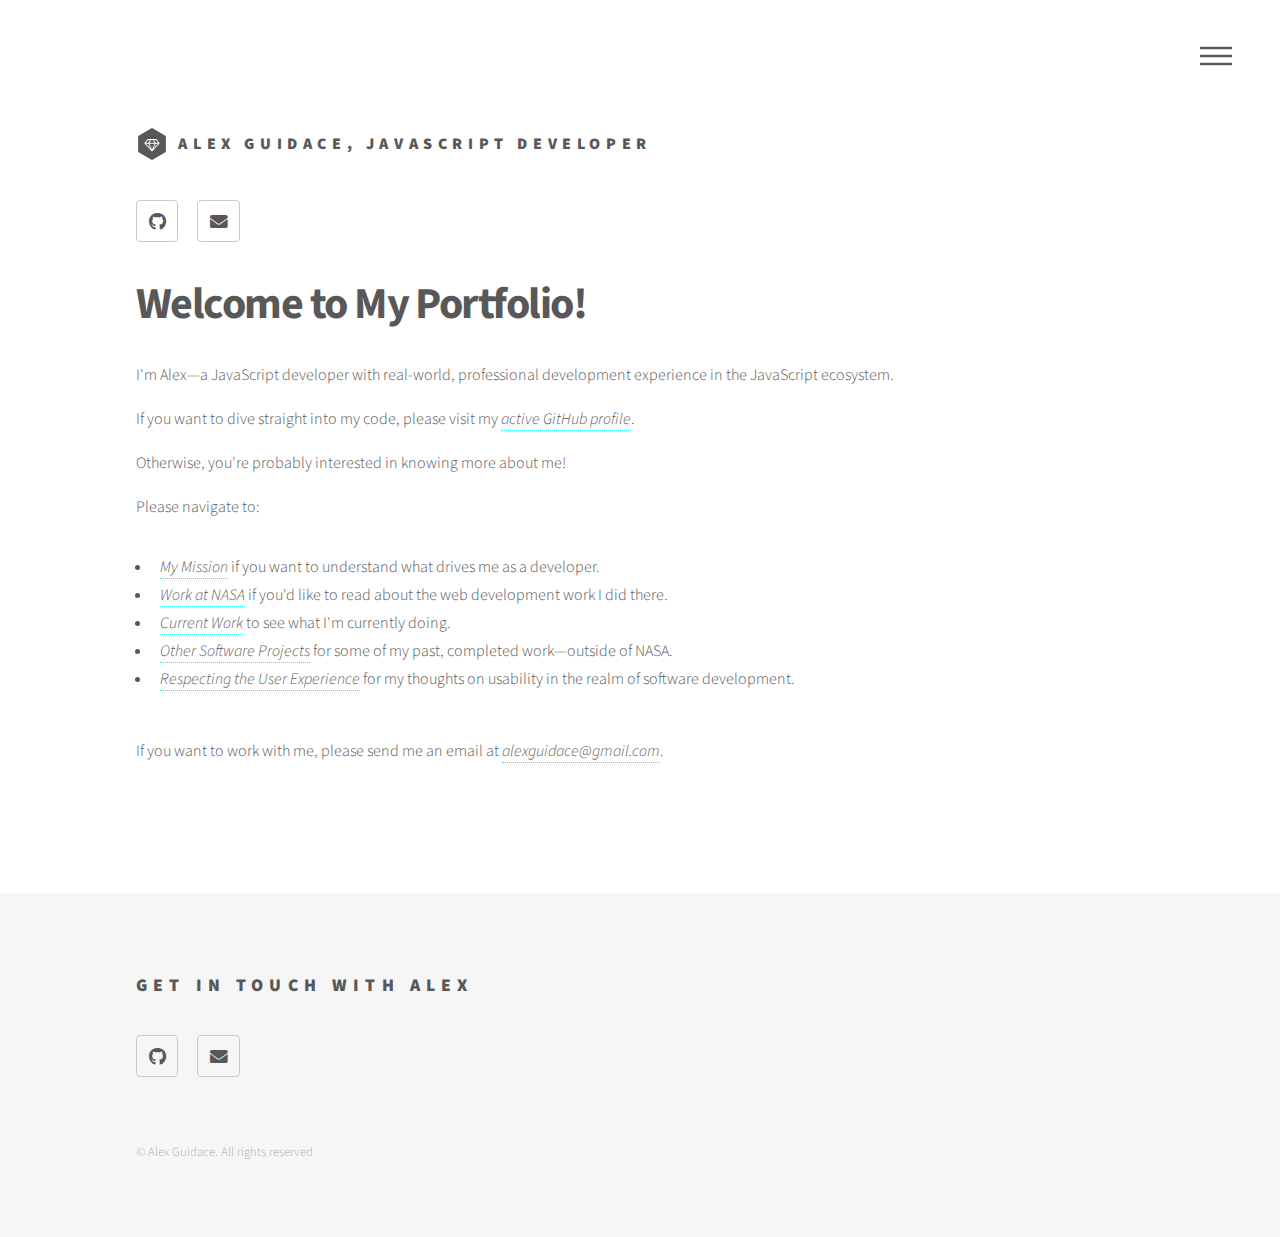
<file: index.html>
<!DOCTYPE html>
<html>
  <head>
    <title>Alex Guidace</title>
    <!-- Page icon. -->
    <link rel="icon" href="images/logo.svg" type="image/icon" />
    <meta charset="utf-8" />
    <meta
      name="viewport"
      content="width=device-width, initial-scale=1, user-scalable=no"
    />
    <link rel="stylesheet" href="assets/css/main.css" />
    <noscript
      ><link rel="stylesheet" href="assets/css/noscript.css"
    /></noscript>
  </head>
  <body class="is-preload">
    <!-- Wrapper -->
    <div id="wrapper">
      <!-- Header -->
      <header id="header">
        <div class="inner">
          <!-- Logo -->
          <a href="index.html" class="logo">
            <span class="symbol"><img src="images/logo.svg" alt="" /></span
            ><span class="title">Alex Guidace, JavaScript developer</span>
          </a>

          <!-- Nav -->
          <nav>
            <ul>
              <li><a href="#menu">Menu</a></li>
            </ul>
          </nav>

          <!-- GitHub, LinkedIn, and email buttons. -->
          <ul class="icons">
            <li>
              <a
                href="https://github.com/AlexGuidace"
                target="_blank"
                rel="noopener noreferrer"
                class="icon brands style2 fa-github"
                ><span class="label">GitHub</span></a
              >
            </li>
            <li>
              <a
                href="mailto: alexguidace@gmail.com"
                class="icon solid style2 fa-envelope"
                ><span class="label">Email</span></a
              >
            </li>
          </ul>
        </div>
      </header>

      <!-- Menu -->
      <nav id="menu">
        <h2>Menu</h2>
        <ul>
          <li><a href="index.html">Home</a></li>
          <li><a href="my_mission.html">My Mission</a></li>
          <li><a href="nasa.html">Work at NASA</a></li>
          <li><a href="current_work.html">Current Work</a></li>
          <li>
            <a href="other_projects.html">Other Software Projects</a>
          </li>
          <li><a href="usability.html">Respecting the User Experience</a></li>
        </ul>
      </nav>

      <!-- Main -->
      <div id="main">
        <div class="inner">
          <header>
            <h1>Welcome to My Portfolio!</h1>
            <p>
              I'm Alex—a JavaScript developer with real-world, professional
              development experience in the JavaScript ecosystem.
            </p>

            <p>
              If you want to dive straight into my code, please visit my
              <a
                href="https://github.com/AlexGuidace"
                target="_blank"
                rel="noopener noreferrer"
                ><em>active GitHub profile</em></a
              >.
            </p>

            <p>
              Otherwise, you're probably interested in knowing more about me!
            </p>

            <p>Please navigate to:</p>

            <ul>
              <li>
                <a href="my_mission.html"><em>My Mission</em></a> if you want to
                understand what drives me as a developer.
              </li>
              <li>
                <a href="nasa.html"><em>Work at NASA</em></a> if you'd like to
                read about the web development work I did there.
              </li>
              <li>
                <a href="current_work.html"><em>Current Work</em></a> to see
                what I'm currently doing.
              </li>
              <li>
                <a href="other_projects.html"
                  ><em>Other Software Projects</em></a
                >
                for some of my past, completed work—outside of NASA.
              </li>
              <li>
                <a href="usability.html"
                  ><em>Respecting the User Experience</em></a
                >
                for my thoughts on usability in the realm of software
                development.
              </li>
            </ul>

            <br />

            <p>
              If you want to work with me, please send me an email at
              <a href="mailto: alexguidace@gmail.com"
                ><em>alexguidace@gmail.com</em></a
              >.
            </p>
          </header>
        </div>
      </div>

      <!-- Footer -->
      <footer id="footer">
        <div class="inner">
          <section>
            <h2>Get in touch with Alex</h2>
            <!-- GitHub, LinkedIn, and email buttons. -->
            <ul class="icons">
              <li>
                <a
                  href="https://github.com/AlexGuidace"
                  target="_blank"
                  rel="noopener noreferrer"
                  class="icon brands style2 fa-github"
                  ><span class="label">GitHub</span></a
                >
              </li>
              <li>
                <a
                  href="mailto: alexguidace@gmail.com"
                  class="icon solid style2 fa-envelope"
                  ><span class="label">Email</span></a
                >
              </li>
            </ul>
          </section>
          <ul class="copyright">
            <li>&copy; Alex Guidace. All rights reserved</li>
          </ul>
        </div>
      </footer>
    </div>

    <!-- Scripts -->
    <script src="assets/js/jquery.min.js"></script>
    <script src="assets/js/browser.min.js"></script>
    <script src="assets/js/breakpoints.min.js"></script>
    <script src="assets/js/util.js"></script>
    <script src="assets/js/main.js"></script>
  </body>
</html>
</file>
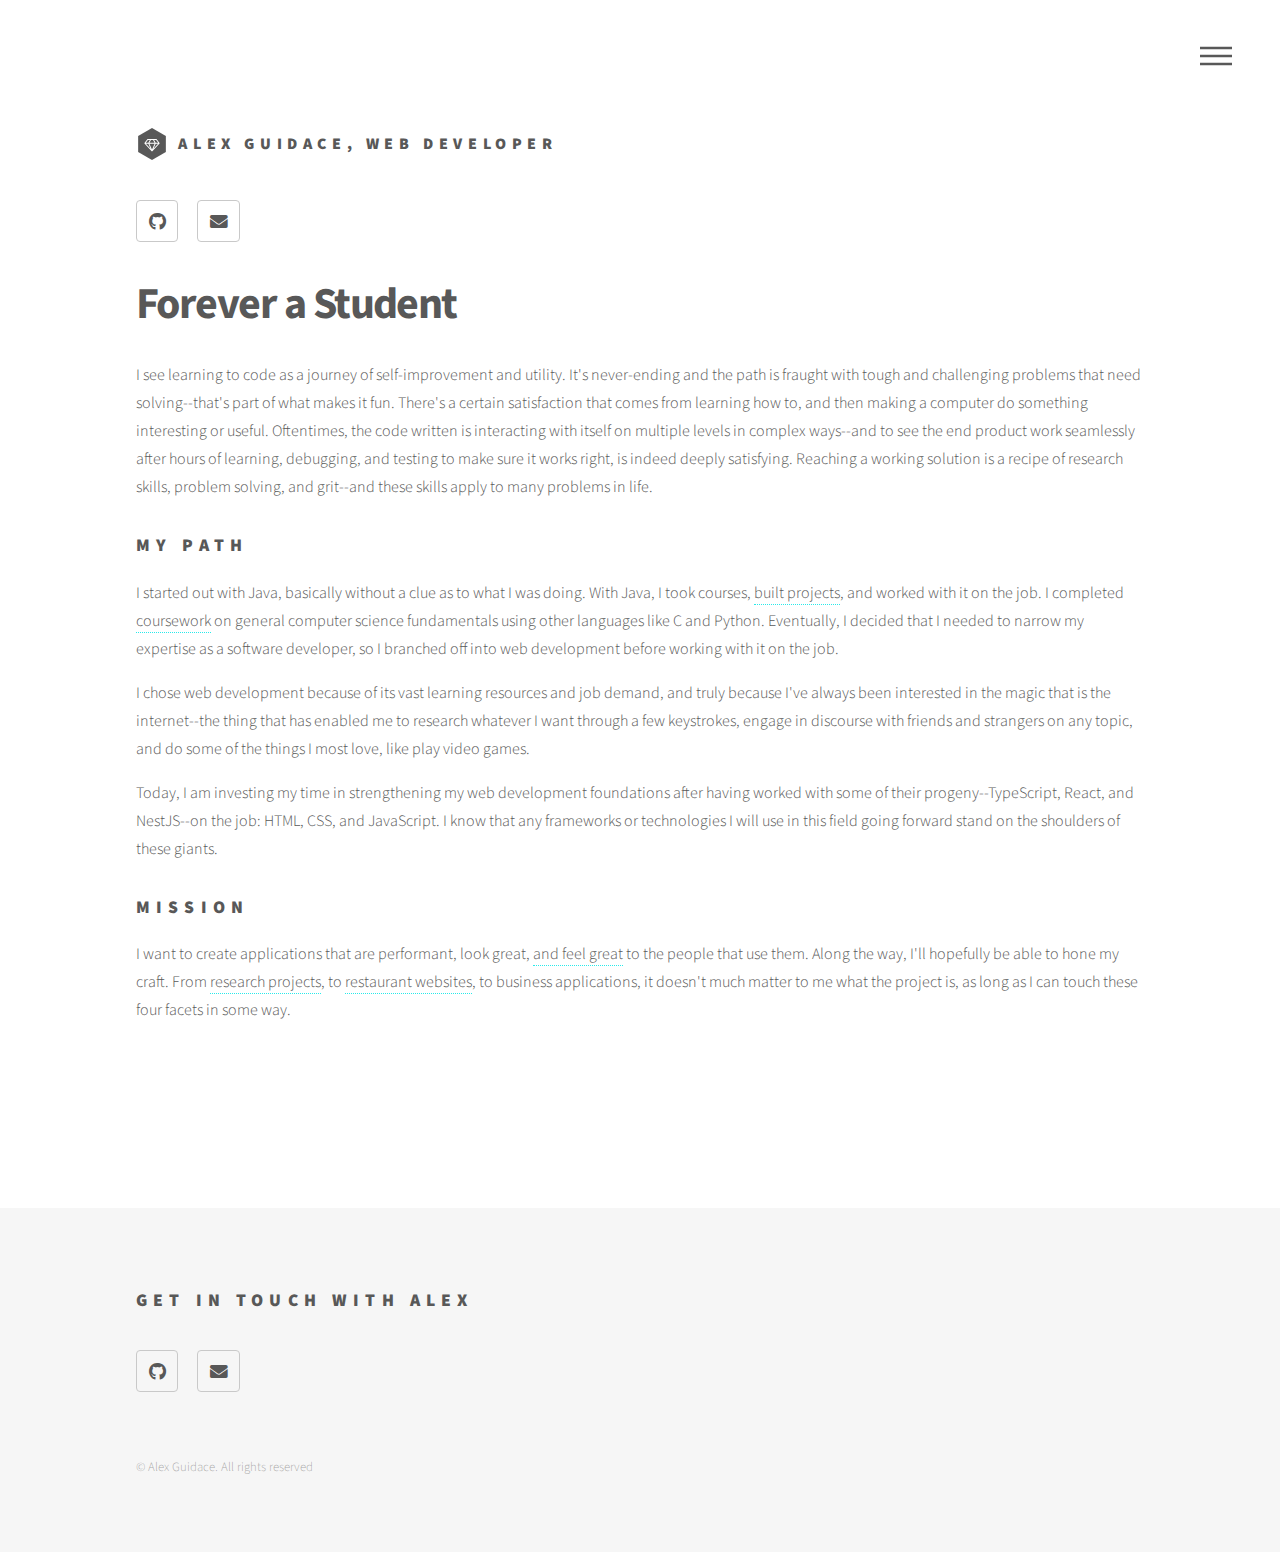
<file: about.html>
<!DOCTYPE html>
<html>
  <head>
    <title>Alex Guidace</title>
    <!-- Page icon. -->
    <link rel="icon" href="images/logo.svg" type="image/icon" />
    <meta charset="utf-8" />
    <meta
      name="viewport"
      content="width=device-width, initial-scale=1, user-scalable=no"
    />
    <link rel="stylesheet" href="assets/css/main.css" />
    <noscript
      ><link rel="stylesheet" href="assets/css/noscript.css"
    /></noscript>
  </head>
  <body class="is-preload">
    <!-- Wrapper -->
    <div id="wrapper">
      <!-- Header -->
      <header id="header">
        <div class="inner">
          <!-- Logo -->
          <a href="index.html" class="logo">
            <span class="symbol"><img src="images/logo.svg" alt="" /></span
            ><span class="title">Alex Guidace, web developer</span>
          </a>

          <!-- Nav -->
          <nav>
            <ul>
              <li><a href="#menu">Menu</a></li>
            </ul>
          </nav>

          <!-- GitHub, LinkedIn, and email buttons. -->
          <ul class="icons">
            <li>
              <a
                href="https://github.com/AlexGuidace"
                target="_blank"
                rel="noopener noreferrer"
                class="icon brands style2 fa-github"
                ><span class="label">GitHub</span></a
              >
            </li>
            <li>
              <a
                href="mailto: alexguidace@gmail.com"
                class="icon solid style2 fa-envelope"
                ><span class="label">Email</span></a
              >
            </li>
          </ul>
        </div>
      </header>

      <!-- Menu -->
      <nav id="menu">
        <h2>Menu</h2>
        <ul>
          <li><a href="index.html">Home</a></li>
          <li><a href="about.html">About</a></li>
          <li><a href="odin_project.html">The Odin Project</a></li>
          <li>
            <a href="other_learning_projects.html">Other Learning Projects</a>
          </li>
          <li><a href="ux_design.html">Respecting the User Experience</a></li>
        </ul>
      </nav>

      <!-- Main -->
      <div id="main">
        <div class="inner">
          <header>
            <h1>Forever a Student</h1>
            <p>
              I see learning to code as a journey of self-improvement and
              utility. It's never-ending and the path is fraught with tough and
              challenging problems that need solving--that's part of what makes
              it fun. There's a certain satisfaction that comes from learning
              how to, and then making a computer do something interesting or
              useful. Oftentimes, the code written is interacting with itself on
              multiple levels in complex ways--and to see the end product work
              seamlessly after hours of learning, debugging, and testing to make
              sure it works right, is indeed deeply satisfying. Reaching a
              working solution is a recipe of research skills, problem solving,
              and grit--and these skills apply to many problems in life.
            </p>
            <h2>My Path</h2>
            <p>
              I started out with Java, basically without a clue as to what I was
              doing. With Java, I took courses,
              <a href="https://alexguidace.github.io/other_learning_projects"
                >built projects</a
              >, and worked with it on the job. I completed
              <a href="https://alexguidace.github.io/other_learning_projects"
                >coursework</a
              >
              on general computer science fundamentals using other languages
              like C and Python. Eventually, I decided that I needed to narrow
              my expertise as a software developer, so I branched off into web
              development before working with it on the job.
            </p>
            <p>
              I chose web development because of its vast learning resources and
              job demand, and truly because I've always been interested in the
              magic that is the internet--the thing that has enabled me to
              research whatever I want through a few keystrokes, engage in
              discourse with friends and strangers on any topic, and do some of
              the things I most love, like play video games.
            </p>
            <p>
              Today, I am investing my time in strengthening my web development
              foundations after having worked with some of their
              progeny--TypeScript, React, and NestJS--on the job: HTML, CSS, and
              JavaScript. I know that any frameworks or technologies I will use
              in this field going forward stand on the shoulders of these
              giants.
            </p>
            <h2>Mission</h2>
            <p>
              I want to create applications that are performant, look great,
              <a href="ux_design.html">and feel great</a> to the people that use
              them. Along the way, I'll hopefully be able to hone my craft. From
              <a
                href="https://www.youtube.com/watch?v=jg3FCuARUGs"
                target="_blank"
                rel="noopener"
                >research projects</a
              >, to
              <a href="https://alexguidace.github.io/index.html"
                >restaurant websites</a
              >, to business applications, it doesn't much matter to me what the
              project is, as long as I can touch these four facets in some way.
            </p>
          </header>

          <br />
          <br />
        </div>
      </div>

      <!-- Footer -->
      <footer id="footer">
        <div class="inner">
          <section>
            <h2>Get in touch with Alex</h2>
            <!-- GitHub, LinkedIn, and email buttons. -->
            <ul class="icons">
              <li>
                <a
                  href="https://github.com/AlexGuidace"
                  target="_blank"
                  rel="noopener noreferrer"
                  class="icon brands style2 fa-github"
                  ><span class="label">GitHub</span></a
                >
              </li>
              <li>
                <a
                  href="mailto: alexguidace@gmail.com"
                  class="icon solid style2 fa-envelope"
                  ><span class="label">Email</span></a
                >
              </li>
            </ul>
          </section>
          <ul class="copyright">
            <li>&copy; Alex Guidace. All rights reserved</li>
          </ul>
        </div>
      </footer>
    </div>

    <!-- Scripts -->
    <script src="assets/js/jquery.min.js"></script>
    <script src="assets/js/browser.min.js"></script>
    <script src="assets/js/breakpoints.min.js"></script>
    <script src="assets/js/util.js"></script>
    <script src="assets/js/main.js"></script>
  </body>
</html>
</file>
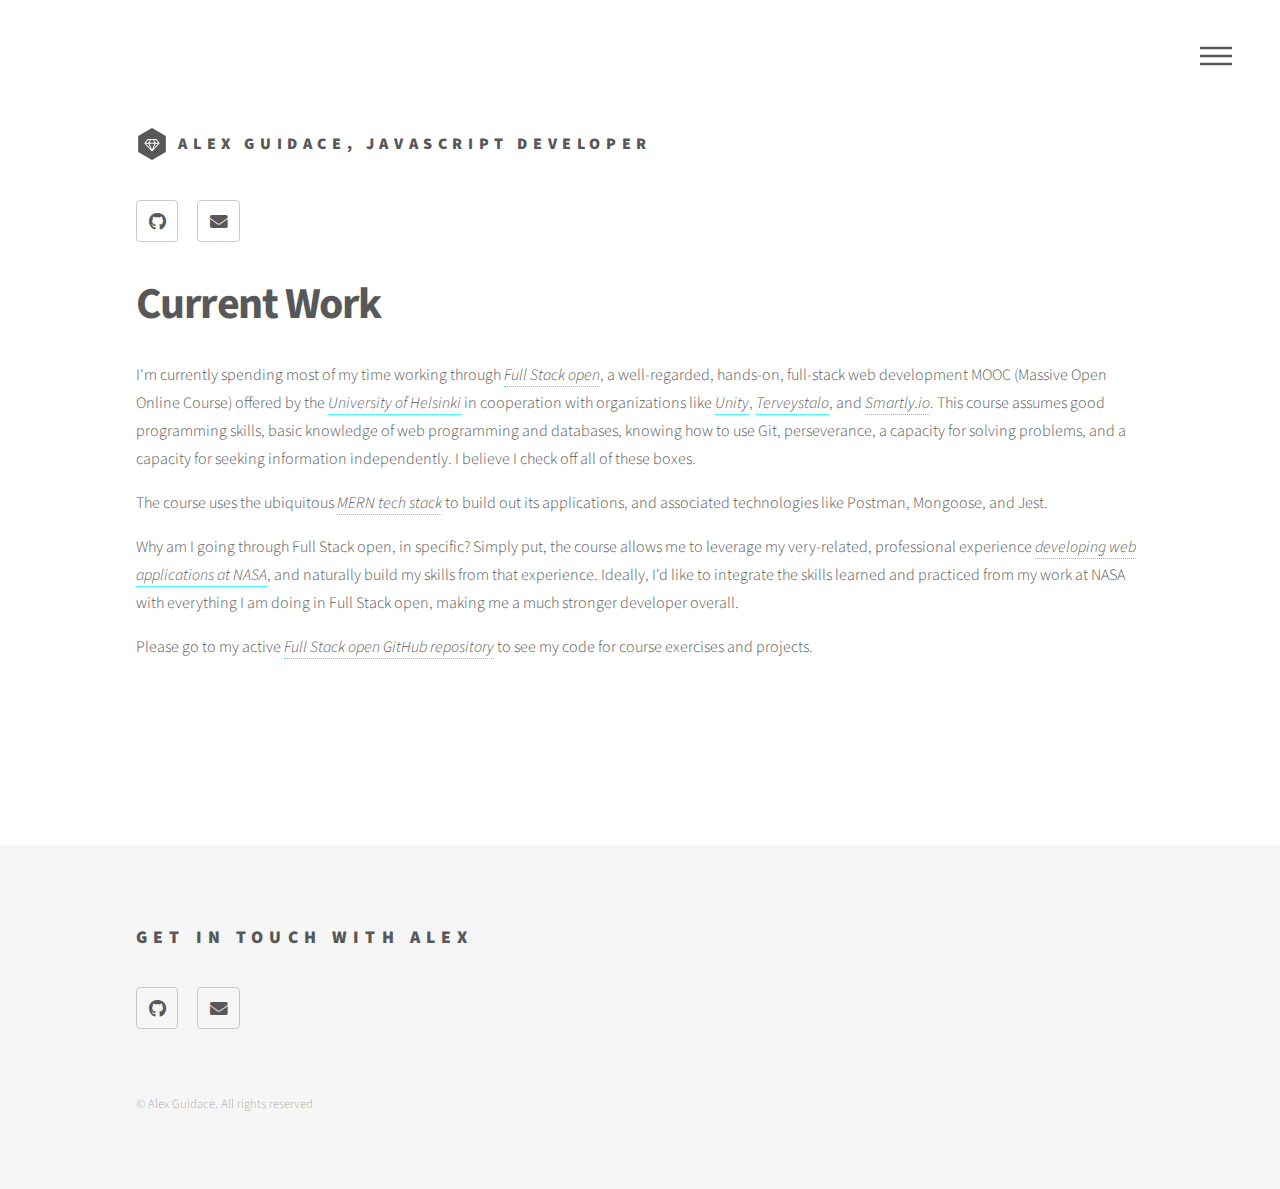
<file: current_work.html>
<!DOCTYPE html>
<html>
  <head>
    <title>Alex Guidace</title>
    <!-- Page icon. -->
    <link rel="icon" href="images/logo.svg" type="image/icon" />
    <meta charset="utf-8" />
    <meta
      name="viewport"
      content="width=device-width, initial-scale=1, user-scalable=no"
    />
    <link rel="stylesheet" href="assets/css/main.css" />
    <noscript
      ><link rel="stylesheet" href="assets/css/noscript.css"
    /></noscript>
  </head>
  <body class="is-preload">
    <!-- Wrapper -->
    <div id="wrapper">
      <!-- Header -->
      <header id="header">
        <div class="inner">
          <!-- Logo -->
          <a href="index.html" class="logo">
            <span class="symbol"><img src="images/logo.svg" alt="" /></span
            ><span class="title">Alex Guidace, JavaScript developer</span>
          </a>

          <!-- Nav -->
          <nav>
            <ul>
              <li><a href="#menu">Menu</a></li>
            </ul>
          </nav>

          <!-- GitHub, LinkedIn, and email buttons. -->
          <ul class="icons">
            <li>
              <a
                href="https://github.com/AlexGuidace"
                target="_blank"
                rel="noopener noreferrer"
                class="icon brands style2 fa-github"
                ><span class="label">GitHub</span></a
              >
            </li>
            <li>
              <a
                href="mailto: alexguidace@gmail.com"
                class="icon solid style2 fa-envelope"
                ><span class="label">Email</span></a
              >
            </li>
          </ul>
        </div>
      </header>

      <!-- Menu -->
      <nav id="menu">
        <h2>Menu</h2>
        <ul>
          <li><a href="index.html">Home</a></li>
          <li><a href="my_mission.html">My Mission</a></li>
          <li><a href="nasa.html">Work at NASA</a></li>
          <li><a href="current_work.html">Current Work</a></li>
          <li>
            <a href="other_projects.html">Other Software Projects</a>
          </li>
          <li><a href="usability.html">Respecting the User Experience</a></li>
        </ul>
      </nav>

      <!-- Main -->
      <div id="main">
        <div class="inner">
          <header>
            <h1>Current Work</h1>
            <p>
              I'm currently spending most of my time working through
              <a
                href="https://fullstackopen.com/en/"
                target="_blank"
                rel="noopener noreferrer"
                ><em>Full Stack open</em></a
              >, a well-regarded, hands-on, full-stack web development MOOC
              (Massive Open Online Course) offered by the
              <a
                href="https://en.wikipedia.org/wiki/University_of_Helsinki"
                target="_blank"
                rel="noopener noreferrer"
                ><em>University of Helsinki</em></a
              >
              in cooperation with organizations like
              <a
                href="https://unity.com/"
                target="_blank"
                rel="noopener noreferrer"
                ><em>Unity</em></a
              >,
              <a
                href="https://www.terveystalo.com/en"
                target="_blank"
                rel="noopener noreferrer"
                ><em>Terveystalo</em></a
              >, and
              <a
                href="https://www.smartly.io/"
                target="_blank"
                rel="noopener noreferrer"
                ><em>Smartly.io</em></a
              >. This course assumes good programming skills, basic knowledge of
              web programming and databases, knowing how to use Git,
              perseverance, a capacity for solving problems, and a capacity for
              seeking information independently. I believe I check off all of
              these boxes.
            </p>
            <p>
              The course uses the ubiquitous
              <a
                href="https://www.simplilearn.com/tutorials/mongodb-tutorial/what-is-mern-stack-introduction-and-examples"
                target="_blank"
                rel="noopener noreferrer"
                ><em>MERN tech stack</em></a
              >
              to build out its applications, and associated technologies like
              Postman, Mongoose, and Jest.
            </p>

            <p>
              Why am I going through Full Stack open, in specific? Simply put,
              the course allows me to leverage my very-related, professional
              experience
              <a href="nasa.html"
                ><em>developing web applications at NASA</em></a
              >, and naturally build my skills from that experience. Ideally,
              I'd like to integrate the skills learned and practiced from my
              work at NASA with everything I am doing in Full Stack open, making
              me a much stronger developer overall.
            </p>

            <p>
              Please go to my active
              <a
                href="https://github.com/AlexGuidace/full-stack-open"
                target="_blank"
                rel="noopener noreferrer"
                ><em>Full Stack open GitHub repository</em></a
              >
              to see my code for course exercises and projects.
            </p>
          </header>
          <br />
          <br />
        </div>
      </div>

      <!-- Footer -->
      <footer id="footer">
        <div class="inner">
          <section>
            <h2>Get in touch with Alex</h2>
            <!-- GitHub, LinkedIn, and email buttons. -->
            <ul class="icons">
              <li>
                <a
                  href="https://github.com/AlexGuidace"
                  target="_blank"
                  rel="noopener noreferrer"
                  class="icon brands style2 fa-github"
                  ><span class="label">GitHub</span></a
                >
              </li>
              <li>
                <a
                  href="mailto: alexguidace@gmail.com"
                  class="icon solid style2 fa-envelope"
                  ><span class="label">Email</span></a
                >
              </li>
            </ul>
          </section>
          <ul class="copyright">
            <li>&copy; Alex Guidace. All rights reserved</li>
          </ul>
        </div>
      </footer>
    </div>

    <!-- Scripts -->
    <script src="assets/js/jquery.min.js"></script>
    <script src="assets/js/browser.min.js"></script>
    <script src="assets/js/breakpoints.min.js"></script>
    <script src="assets/js/util.js"></script>
    <script src="assets/js/main.js"></script>
  </body>
</html>
</file>
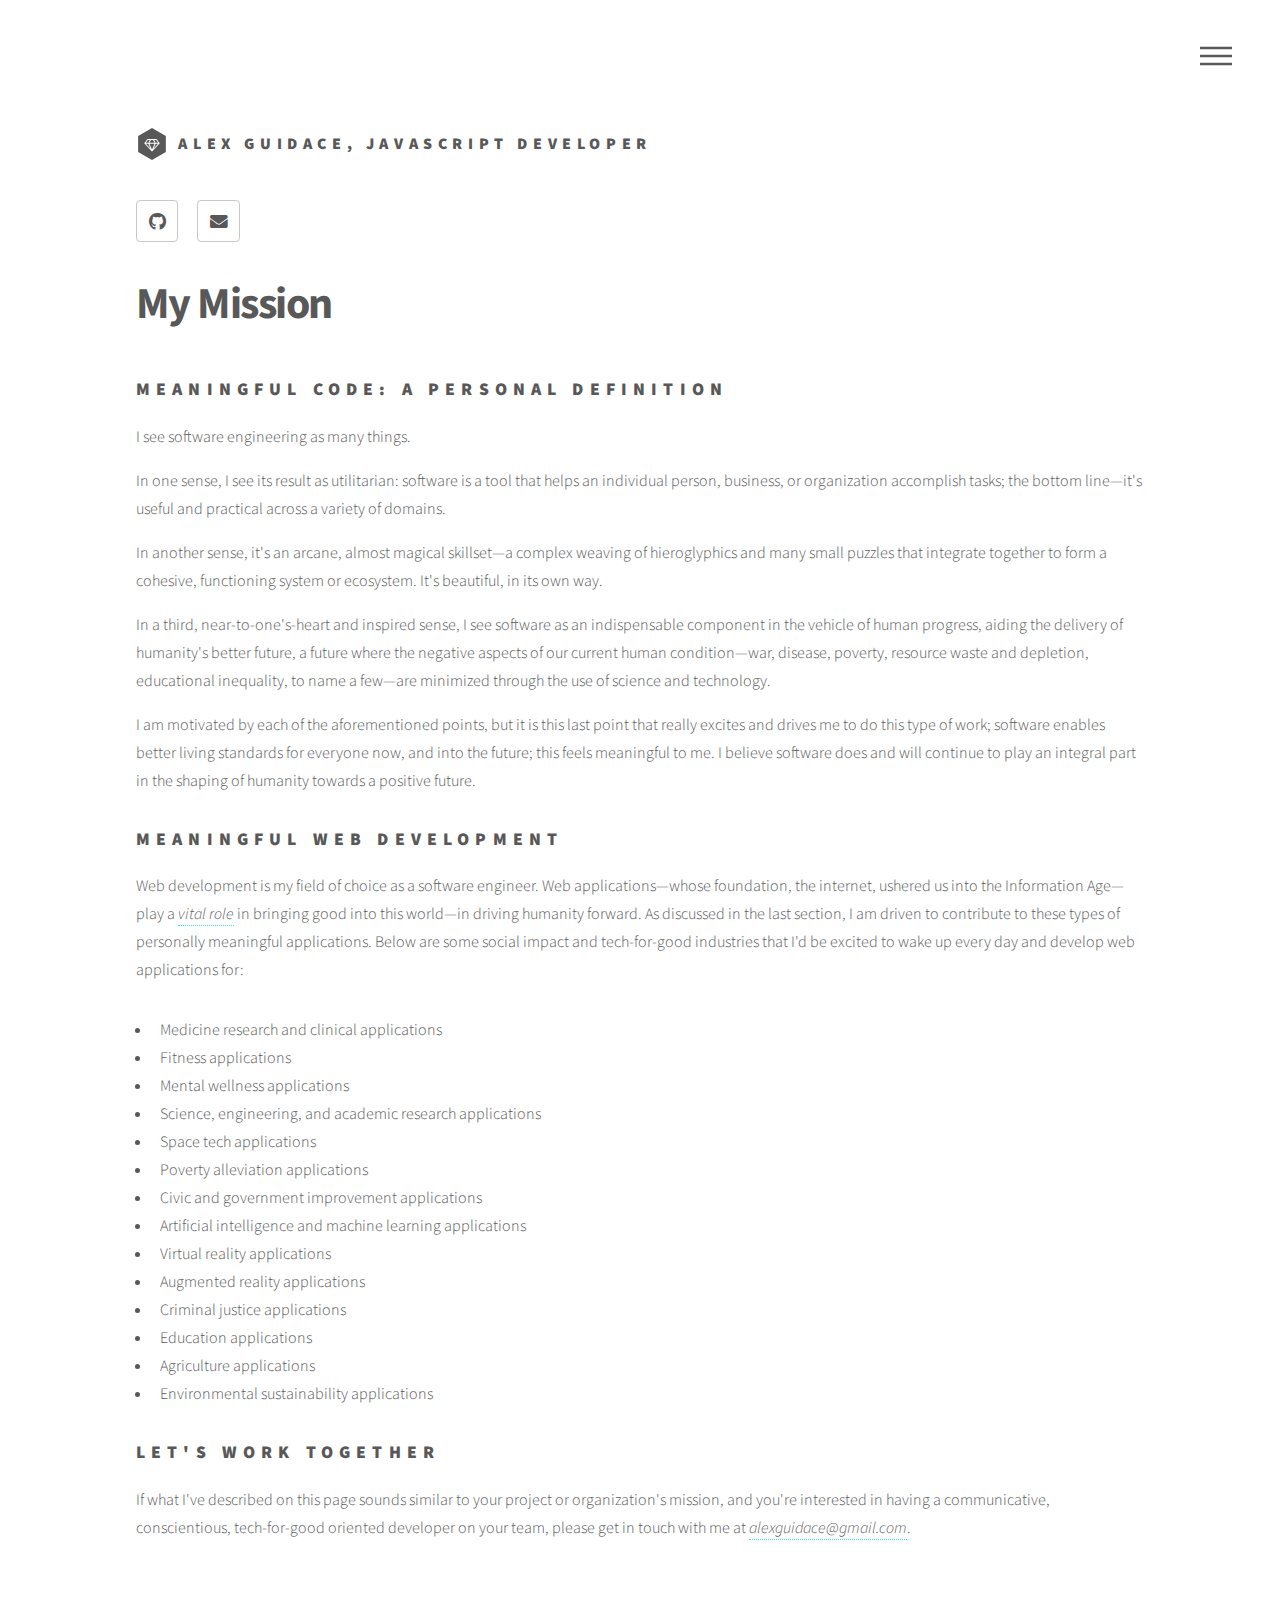
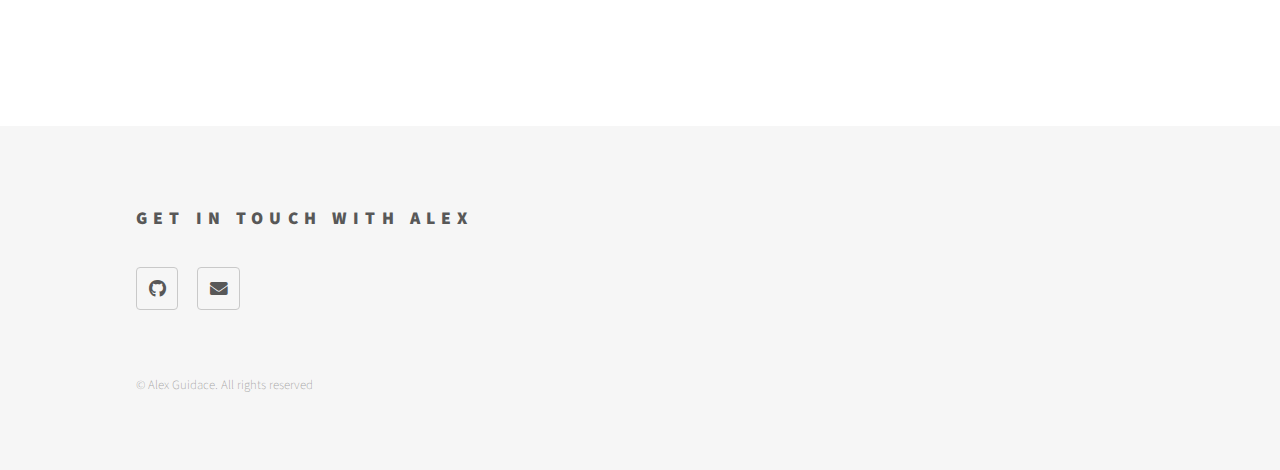
<file: my_mission.html>
<!DOCTYPE html>
<html>
  <head>
    <title>Alex Guidace</title>
    <!-- Page icon. -->
    <link rel="icon" href="images/logo.svg" type="image/icon" />
    <meta charset="utf-8" />
    <meta
      name="viewport"
      content="width=device-width, initial-scale=1, user-scalable=no"
    />
    <link rel="stylesheet" href="assets/css/main.css" />
    <noscript
      ><link rel="stylesheet" href="assets/css/noscript.css"
    /></noscript>
  </head>
  <body class="is-preload">
    <!-- Wrapper -->
    <div id="wrapper">
      <!-- Header -->
      <header id="header">
        <div class="inner">
          <!-- Logo -->
          <a href="index.html" class="logo">
            <span class="symbol"><img src="images/logo.svg" alt="" /></span
            ><span class="title">Alex Guidace, JavaScript developer</span>
          </a>

          <!-- Nav -->
          <nav>
            <ul>
              <li><a href="#menu">Menu</a></li>
            </ul>
          </nav>

          <!-- GitHub, LinkedIn, and email buttons. -->
          <ul class="icons">
            <li>
              <a
                href="https://github.com/AlexGuidace"
                target="_blank"
                rel="noopener noreferrer"
                class="icon brands style2 fa-github"
                ><span class="label">GitHub</span></a
              >
            </li>
            <li>
              <a
                href="mailto: alexguidace@gmail.com"
                class="icon solid style2 fa-envelope"
                ><span class="label">Email</span></a
              >
            </li>
          </ul>
        </div>
      </header>

      <!-- Menu -->
      <nav id="menu">
        <h2>Menu</h2>
        <ul>
          <li><a href="index.html">Home</a></li>
          <li><a href="my_mission.html">My Mission</a></li>
          <li><a href="nasa.html">Work at NASA</a></li>
          <li><a href="current_work.html">Current Work</a></li>
          <li>
            <a href="other_projects.html">Other Software Projects</a>
          </li>
          <li><a href="usability.html">Respecting the User Experience</a></li>
        </ul>
      </nav>

      <!-- Main -->
      <div id="main">
        <div class="inner">
          <header>
            <h1>My Mission</h1>

            <h2>Meaningful Code: A Personal Definition</h2>
            <p>I see software engineering as many things.</p>
            <p>
              In one sense, I see its result as utilitarian: software is a tool
              that helps an individual person, business, or organization
              accomplish tasks; the bottom line—it's useful and practical across
              a variety of domains.
            </p>
            <p>
              In another sense, it's an arcane, almost magical skillset—a
              complex weaving of hieroglyphics and many small puzzles that
              integrate together to form a cohesive, functioning system or
              ecosystem. It's beautiful, in its own way.
            </p>
            <p>
              In a third, near-to-one's-heart and inspired sense, I see software
              as an indispensable component in the vehicle of human progress,
              aiding the delivery of humanity's better future, a future where
              the negative aspects of our current human condition—war, disease,
              poverty, resource waste and depletion, educational inequality, to
              name a few—are minimized through the use of science and
              technology.
            </p>

            <p>
              I am motivated by each of the aforementioned points, but it is
              this last point that really excites and drives me to do this type
              of work; software enables better living standards for everyone
              now, and into the future; this feels meaningful to me. I believe
              software does and will continue to play an integral part in the
              shaping of humanity towards a positive future.
            </p>

            <h2>Meaningful Web Development</h2>
            <p>
              Web development is my field of choice as a software engineer. Web
              applications—whose foundation, the internet, ushered us into the
              Information Age—play a
              <a
                href="https://www.mozilla.org/en-US/about/manifesto/"
                target="_blank"
                rel="noopener noreferrer"
                ><em>vital role</em></a
              >
              in bringing good into this world—in driving humanity forward. As
              discussed in the last section, I am driven to contribute to these
              types of personally meaningful applications. Below are some social
              impact and tech-for-good industries that I'd be excited to wake up
              every day and develop web applications for:
            </p>
            <div>
              <ul>
                <li>Medicine research and clinical applications</li>
                <li>Fitness applications</li>
                <li>Mental wellness applications</li>
                <li>
                  Science, engineering, and academic research applications
                </li>
                <li>Space tech applications</li>
                <li>Poverty alleviation applications</li>
                <li>Civic and government improvement applications</li>
                <li>
                  Artificial intelligence and machine learning applications
                </li>
                <li>Virtual reality applications</li>
                <li>Augmented reality applications</li>
                <li>Criminal justice applications</li>
                <li>Education applications</li>
                <li>Agriculture applications</li>
                <li>Environmental sustainability applications</li>
              </ul>
            </div>

            <h2>Let's Work Together</h2>
            <p>
              If what I've described on this page sounds similar to your project
              or organization's mission, and you're interested in having a
              communicative, conscientious, tech-for-good oriented developer on
              your team, please get in touch with me at
              <a href="mailto: alexguidace@gmail.com"
                ><em>alexguidace@gmail.com</em></a
              >.
            </p>
          </header>

          <br />
          <br />
        </div>
      </div>

      <!-- Footer -->
      <footer id="footer">
        <div class="inner">
          <section>
            <h2>Get in touch with Alex</h2>
            <!-- GitHub, LinkedIn, and email buttons. -->
            <ul class="icons">
              <li>
                <a
                  href="https://github.com/AlexGuidace"
                  target="_blank"
                  rel="noopener noreferrer"
                  class="icon brands style2 fa-github"
                  ><span class="label">GitHub</span></a
                >
              </li>
              <li>
                <a
                  href="mailto: alexguidace@gmail.com"
                  class="icon solid style2 fa-envelope"
                  ><span class="label">Email</span></a
                >
              </li>
            </ul>
          </section>
          <ul class="copyright">
            <li>&copy; Alex Guidace. All rights reserved</li>
          </ul>
        </div>
      </footer>
    </div>

    <!-- Scripts -->
    <script src="assets/js/jquery.min.js"></script>
    <script src="assets/js/browser.min.js"></script>
    <script src="assets/js/breakpoints.min.js"></script>
    <script src="assets/js/util.js"></script>
    <script src="assets/js/main.js"></script>
  </body>
</html>
</file>
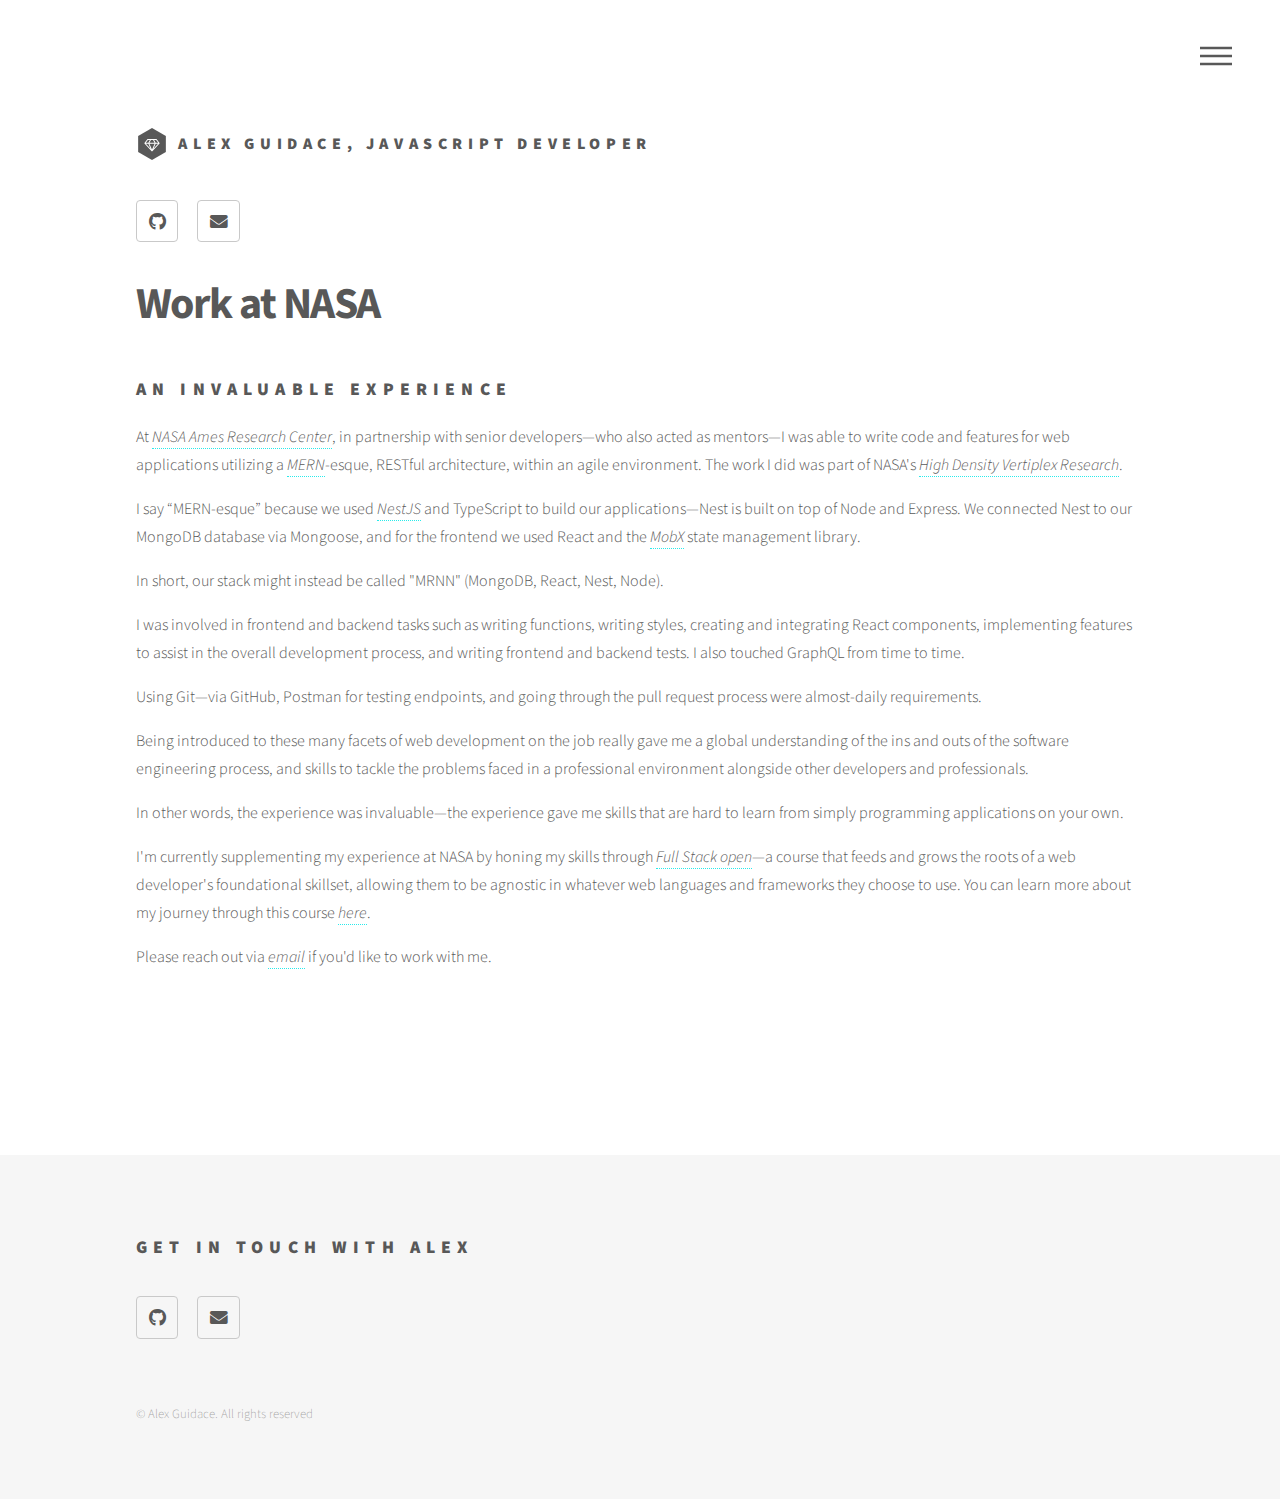
<file: nasa.html>
<!DOCTYPE html>
<html>
  <head>
    <title>Alex Guidace</title>
    <!-- Page icon. -->
    <link rel="icon" href="images/logo.svg" type="image/icon" />
    <meta charset="utf-8" />
    <meta
      name="viewport"
      content="width=device-width, initial-scale=1, user-scalable=no"
    />
    <link rel="stylesheet" href="assets/css/main.css" />
    <noscript
      ><link rel="stylesheet" href="assets/css/noscript.css"
    /></noscript>
  </head>
  <body class="is-preload">
    <!-- Wrapper -->
    <div id="wrapper">
      <!-- Header -->
      <header id="header">
        <div class="inner">
          <!-- Logo -->
          <a href="index.html" class="logo">
            <span class="symbol"><img src="images/logo.svg" alt="" /></span
            ><span class="title">Alex Guidace, JavaScript developer</span>
          </a>

          <!-- Nav -->
          <nav>
            <ul>
              <li><a href="#menu">Menu</a></li>
            </ul>
          </nav>

          <!-- GitHub, LinkedIn, and email buttons. -->
          <ul class="icons">
            <li>
              <a
                href="https://github.com/AlexGuidace"
                target="_blank"
                rel="noopener noreferrer"
                class="icon brands style2 fa-github"
                ><span class="label">GitHub</span></a
              >
            </li>
            <li>
              <a
                href="mailto: alexguidace@gmail.com"
                class="icon solid style2 fa-envelope"
                ><span class="label">Email</span></a
              >
            </li>
          </ul>
        </div>
      </header>

      <!-- Menu -->
      <nav id="menu">
        <h2>Menu</h2>
        <ul>
          <li><a href="index.html">Home</a></li>
          <li><a href="my_mission.html">My Mission</a></li>
          <li><a href="nasa.html">Work at NASA</a></li>
          <li><a href="current_work.html">Current Work</a></li>
          <li>
            <a href="other_projects.html">Other Software Projects</a>
          </li>
          <li><a href="usability.html">Respecting the User Experience</a></li>
        </ul>
      </nav>

      <!-- Main -->
      <div id="main">
        <div class="inner">
          <header>
            <h1>Work at NASA</h1>
            <h2>An Invaluable Experience</h2>
            <p>
              At
              <a
                href="https://www.nasa.gov/ames/"
                target="_blank"
                rel="noopener noreferrer"
                ><em>NASA Ames Research Center</em></a
              >, in partnership with senior developers—who also acted as
              mentors—I was able to write code and features for web applications
              utilizing a
              <a
                href="https://www.simplilearn.com/tutorials/mongodb-tutorial/what-is-mern-stack-introduction-and-examples"
                target="_blank"
                rel="noopener noreferrer"
                ><em>MERN</em></a
              >-esque, RESTful architecture, within an agile environment. The
              work I did was part of NASA's
              <a
                href="https://www.youtube.com/watch?v=jg3FCuARUGs"
                target="_blank"
                rel="noopener noreferrer"
                ><em>High Density Vertiplex Research</em></a
              >.
            </p>

            <p>
              I say “MERN-esque” because we used
              <a
                href="https://nestjs.com/"
                target="_blank"
                rel="noopener noreferrer"
                ><em>NestJS</em></a
              >
              and TypeScript to build our applications—Nest is built on top of
              Node and Express. We connected Nest to our MongoDB database via
              Mongoose, and for the frontend we used React and the
              <a
                href="https://mobx.js.org/README.html#introduction"
                target="_blank"
                rel="noopener noreferrer"
                ><em>MobX</em></a
              >
              state management library.
            </p>

            <p>
              In short, our stack might instead be called "MRNN" (MongoDB,
              React, Nest, Node).
            </p>

            <p>
              I was involved in frontend and backend tasks such as writing
              functions, writing styles, creating and integrating React
              components, implementing features to assist in the overall
              development process, and writing frontend and backend tests. I
              also touched GraphQL from time to time.
            </p>

            <p>
              Using Git—via GitHub, Postman for testing
              endpoints, and going through the pull request process were
              almost-daily requirements.
            </p>

            <p>
              Being introduced to these many facets of web development on the
              job really gave me a global understanding of the ins and outs of
              the software engineering process, and skills to tackle the
              problems faced in a professional environment alongside other
              developers and professionals.
            </p>

            <p>
              In other words, the experience was invaluable—the experience gave
              me skills that are hard to learn from simply programming
              applications on your own.
            </p>

            <p>
              I'm currently supplementing my experience at NASA by honing my
              skills through
              <a
                href="https://fullstackopen.com/en/"
                target="_blank"
                rel="noopener noreferrer"
                ><em>Full Stack open</em></a
              >—a course that feeds and grows the roots of a web developer's
              foundational skillset, allowing them to be agnostic in whatever
              web languages and frameworks they choose to use. You can learn
              more about my journey through this course
              <a href="https://alexguidace.github.io/current_work"
                ><em>here</em></a
              >.
            </p>
            <p>
              Please reach out via
              <a href="mailto: alexguidace@gmail.com"><em>email</em></a> if
              you'd like to work with me.
            </p>
          </header>
          <br />
          <br />
        </div>
      </div>

      <!-- Footer -->
      <footer id="footer">
        <div class="inner">
          <section>
            <h2>Get in touch with Alex</h2>
            <!-- GitHub, LinkedIn, and email buttons. -->
            <ul class="icons">
              <li>
                <a
                  href="https://github.com/AlexGuidace"
                  target="_blank"
                  rel="noopener noreferrer"
                  class="icon brands style2 fa-github"
                  ><span class="label">GitHub</span></a
                >
              </li>
              <li>
                <a
                  href="mailto: alexguidace@gmail.com"
                  class="icon solid style2 fa-envelope"
                  ><span class="label">Email</span></a
                >
              </li>
            </ul>
          </section>
          <ul class="copyright">
            <li>&copy; Alex Guidace. All rights reserved</li>
          </ul>
        </div>
      </footer>
    </div>

    <!-- Scripts -->
    <script src="assets/js/jquery.min.js"></script>
    <script src="assets/js/browser.min.js"></script>
    <script src="assets/js/breakpoints.min.js"></script>
    <script src="assets/js/util.js"></script>
    <script src="assets/js/main.js"></script>
  </body>
</html>
</file>
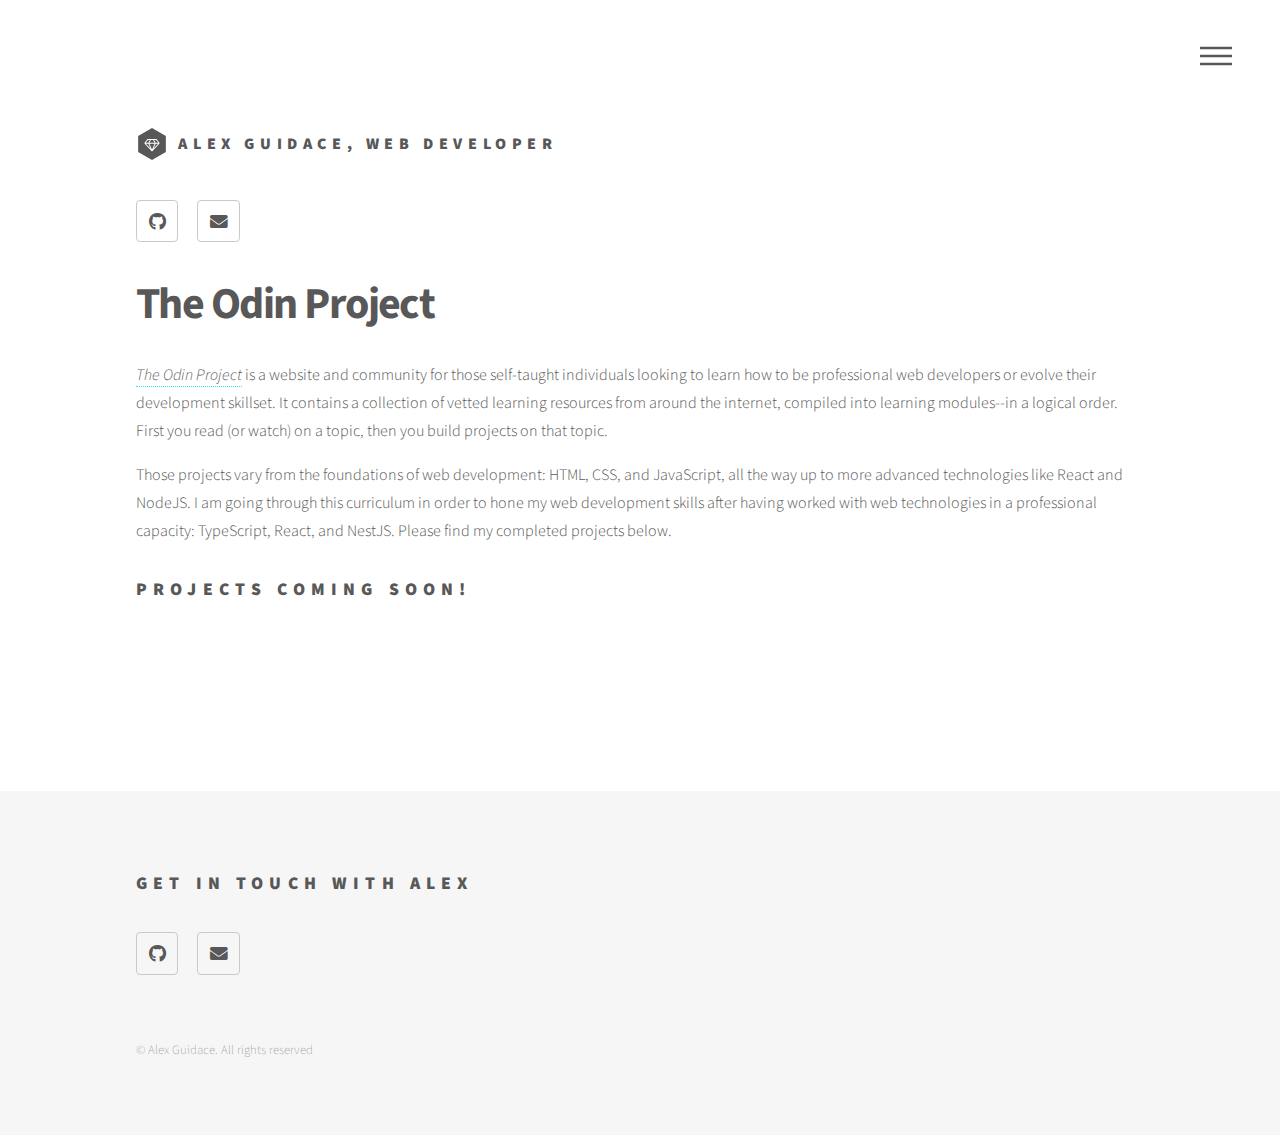
<file: odin_project.html>
<!DOCTYPE html>
<html>
  <head>
    <title>Alex Guidace</title>
    <!-- Page icon. -->
    <link rel="icon" href="images/logo.svg" type="image/icon" />
    <meta charset="utf-8" />
    <meta
      name="viewport"
      content="width=device-width, initial-scale=1, user-scalable=no"
    />
    <link rel="stylesheet" href="assets/css/main.css" />
    <noscript
      ><link rel="stylesheet" href="assets/css/noscript.css"
    /></noscript>
  </head>
  <body class="is-preload">
    <!-- Wrapper -->
    <div id="wrapper">
      <!-- Header -->
      <header id="header">
        <div class="inner">
          <!-- Logo -->
          <a href="index.html" class="logo">
            <span class="symbol"><img src="images/logo.svg" alt="" /></span
            ><span class="title">Alex Guidace, web developer</span>
          </a>

          <!-- Nav -->
          <nav>
            <ul>
              <li><a href="#menu">Menu</a></li>
            </ul>
          </nav>

          <!-- GitHub, LinkedIn, and email buttons. -->
          <ul class="icons">
            <li>
              <a
                href="https://github.com/AlexGuidace"
                target="_blank"
                rel="noopener noreferrer"
                class="icon brands style2 fa-github"
                ><span class="label">GitHub</span></a
              >
            </li>
            <li>
              <a
                href="mailto: alexguidace@gmail.com"
                class="icon solid style2 fa-envelope"
                ><span class="label">Email</span></a
              >
            </li>
          </ul>
        </div>
      </header>

      <!-- Menu -->
      <nav id="menu">
        <h2>Menu</h2>
        <ul>
          <li><a href="index.html">Home</a></li>
          <li><a href="my_mission.html">My Mission</a></li>
          <li><a href="odin_project.html">The Odin Project</a></li>
          <li>
            <a href="other_learning_projects.html">Other Learning Projects</a>
          </li>
          <li><a href="ux_design.html">Respecting the User Experience</a></li>
        </ul>
      </nav>

      <!-- Main -->
      <div id="main">
        <div class="inner">
          <header>
            <h1>The Odin Project</h1>
            <p>
              <a
                href="https://www.theodinproject.com/"
                target="_blank"
                rel="noopener noreferrer"
                ><em>The Odin Project</em></a
              >
              is a website and community for those self-taught individuals
              looking to learn how to be professional web developers or evolve
              their development skillset. It contains a collection of vetted
              learning resources from around the internet, compiled into
              learning modules--in a logical order. First you read (or watch) on
              a topic, then you build projects on that topic.
            </p>
            <p>
              Those projects vary from the foundations of web development: HTML,
              CSS, and JavaScript, all the way up to more advanced technologies
              like React and NodeJS. I am going through this curriculum in order
              to hone my web development skills after having worked with web
              technologies in a professional capacity: TypeScript, React, and
              NestJS. Please find my completed projects below.
            </p>
            <h2>Projects coming soon!</h2>
          </header>
          <!-- <section class="tiles">
            <article class="style3">
              <span class="image">
                <img src="images/paleo.jpg" alt="" />
              </span>
              <a
                href="https://github.com/AlexGuidace/Recipe-Discovery-Website"
                target="_blank"
                rel="noopener noreferrer"
              >
                <h2>Recipe Discovery Website</h2>
                <div class="content">
                  <p>
                    Discover new recipes to satisfy your palate. Built with
                    Python and Flask.
                  </p>
                </div>
              </a>
            </article>
            <article class="style2">
              <span class="image">
                <img src="images/DNA.jpg" alt="" />
              </span>
              <a
                href="https://github.com/AlexGuidace/DNA-Analysis-Tool"
                target="_blank"
                rel="noopener noreferrer"
              >
                <h2>DNA Analysis Tool</h2>
                <div class="content">
                  <p>
                    Compare DNA sequences to find people. Built with Python.
                  </p>
                </div>
              </a>
            </article>
            <article class="style6">
              <span class="image">
                <img src="images/e-commerce.jpg" alt="" />
              </span>
              <a
                href="https://github.com/AlexGuidace/e-commerce-website"
                target="_blank"
                rel="noopener noreferrer"
              >
                <h2>E-commerce Website</h2>
                <div class="content">
                  <p>
                    Bid on and sell items online. Built with Python and Django.
                  </p>
                </div>
              </a>
            </article>
            <article class="style1">
              <span class="image">
                <img src="images/Stocks.jpg" alt="" />
              </span>
              <a
                href="https://github.com/AlexGuidace/Stock-Trading-Website"
                target="_blank"
                rel="noopener noreferrer"
              >
                <h2>Stock Trading Website</h2>
                <div class="content">
                  <p>
                    Look up real-time stock prices, buy, sell, and review
                    transactions. Built with Python and Flask.
                  </p>
                </div>
              </a>
            </article>
            <article class="style4">
              <span class="image">
                <img src="images/memory.jpg" alt="" />
              </span>
              <a
                href="https://github.com/AlexGuidace/Data-Recovery-Tool"
                target="_blank"
                rel="noopener noreferrer"
              >
                <h2>Data Recovery Tool</h2>
                <div class="content">
                  <p>Recover lost photos. Built with C.</p>
                </div>
              </a>
            </article>
            <article class="style5">
              <span class="image">
                <img src="images/worm_game.jpg" alt="" />
              </span>
              <a
                href="https://github.com/AlexGuidace/Worm-Game"
                target="_blank"
                rel="noopener noreferrer"
              >
                <h2>Worm Game</h2>
                <div class="content">
                  <p>
                    Play this classic "Snake" video game recreation. Built with
                    Java and Java Swing.
                  </p>
                </div>
              </a>
            </article>
            <article class="style2">
              <span class="image">
                <img src="images/theater.jpg" alt="" />
              </span>
              <a
                href="https://github.com/AlexGuidace/Film-Recommender"
                target="_blank"
                rel="noopener noreferrer"
              >
                <h2>Film Recommender</h2>
                <div class="content">
                  <p>
                    Get movie recommendations from friends, family,
                    acquaintances, and total strangers. Built with Java.
                  </p>
                </div>
              </a>
            </article> -->
          <!-- Saving for later projects... -->
          <!-- <article class="style2">
										<span class="image">
											<img src="images/" alt="" />
										</span>
										<a href="" target="_blank" rel="noopener noreferrer">
											<h2></h2>
											<div class="content">
												<p></p>
											</div>
										</a>
									</article>
									<article class="style3">
										<span class="image">
											<img src="images/pic08.jpg" alt="" />
										</span>
										<a href="generic.html">
											<h2>Dolor</h2>
											<div class="content">
												<p>Sed nisl arcu euismod sit amet nisi lorem etiam dolor veroeros et feugiat.</p>
											</div>
										</a>
									</article>
									<article class="style1">
										<span class="image">
											<img src="images/pic09.jpg" alt="" />
										</span>
										<a href="generic.html">
											<h2>Nullam</h2>
											<div class="content">
												<p>Sed nisl arcu euismod sit amet nisi lorem etiam dolor veroeros et feugiat.</p>
											</div>
										</a>
									</article>
									<article class="style5">
										<span class="image">
											<img src="images/pic10.jpg" alt="" />
										</span>
										<a href="generic.html">
											<h2>Ultricies</h2>
											<div class="content">
												<p>Sed nisl arcu euismod sit amet nisi lorem etiam dolor veroeros et feugiat.</p>
											</div>
										</a>
									</article>
									<article class="style6">
										<span class="image">
											<img src="images/pic11.jpg" alt="" />
										</span>
										<a href="generic.html">
											<h2>Dictum</h2>
											<div class="content">
												<p>Sed nisl arcu euismod sit amet nisi lorem etiam dolor veroeros et feugiat.</p>
											</div>
										</a>
									</article>
									<article class="style4">
										<span class="image">
											<img src="images/pic12.jpg" alt="" />
										</span>
										<a href="generic.html">
											<h2>Pretium</h2>
											<div class="content">
												<p>Sed nisl arcu euismod sit amet nisi lorem etiam dolor veroeros et feugiat.</p>
											</div>
										</a>
									</article> -->
          <!-- </section> -->
          <br />
          <br />
        </div>
      </div>

      <!-- Footer -->
      <footer id="footer">
        <div class="inner">
          <section>
            <h2>Get in touch with Alex</h2>
            <!-- GitHub, LinkedIn, and email buttons. -->
            <ul class="icons">
              <li>
                <a
                  href="https://github.com/AlexGuidace"
                  target="_blank"
                  rel="noopener noreferrer"
                  class="icon brands style2 fa-github"
                  ><span class="label">GitHub</span></a
                >
              </li>
              <li>
                <a
                  href="mailto: alexguidace@gmail.com"
                  class="icon solid style2 fa-envelope"
                  ><span class="label">Email</span></a
                >
              </li>
            </ul>
          </section>
          <ul class="copyright">
            <li>&copy; Alex Guidace. All rights reserved</li>
          </ul>
        </div>
      </footer>
    </div>

    <!-- Scripts -->
    <script src="assets/js/jquery.min.js"></script>
    <script src="assets/js/browser.min.js"></script>
    <script src="assets/js/breakpoints.min.js"></script>
    <script src="assets/js/util.js"></script>
    <script src="assets/js/main.js"></script>
  </body>
</html>
</file>
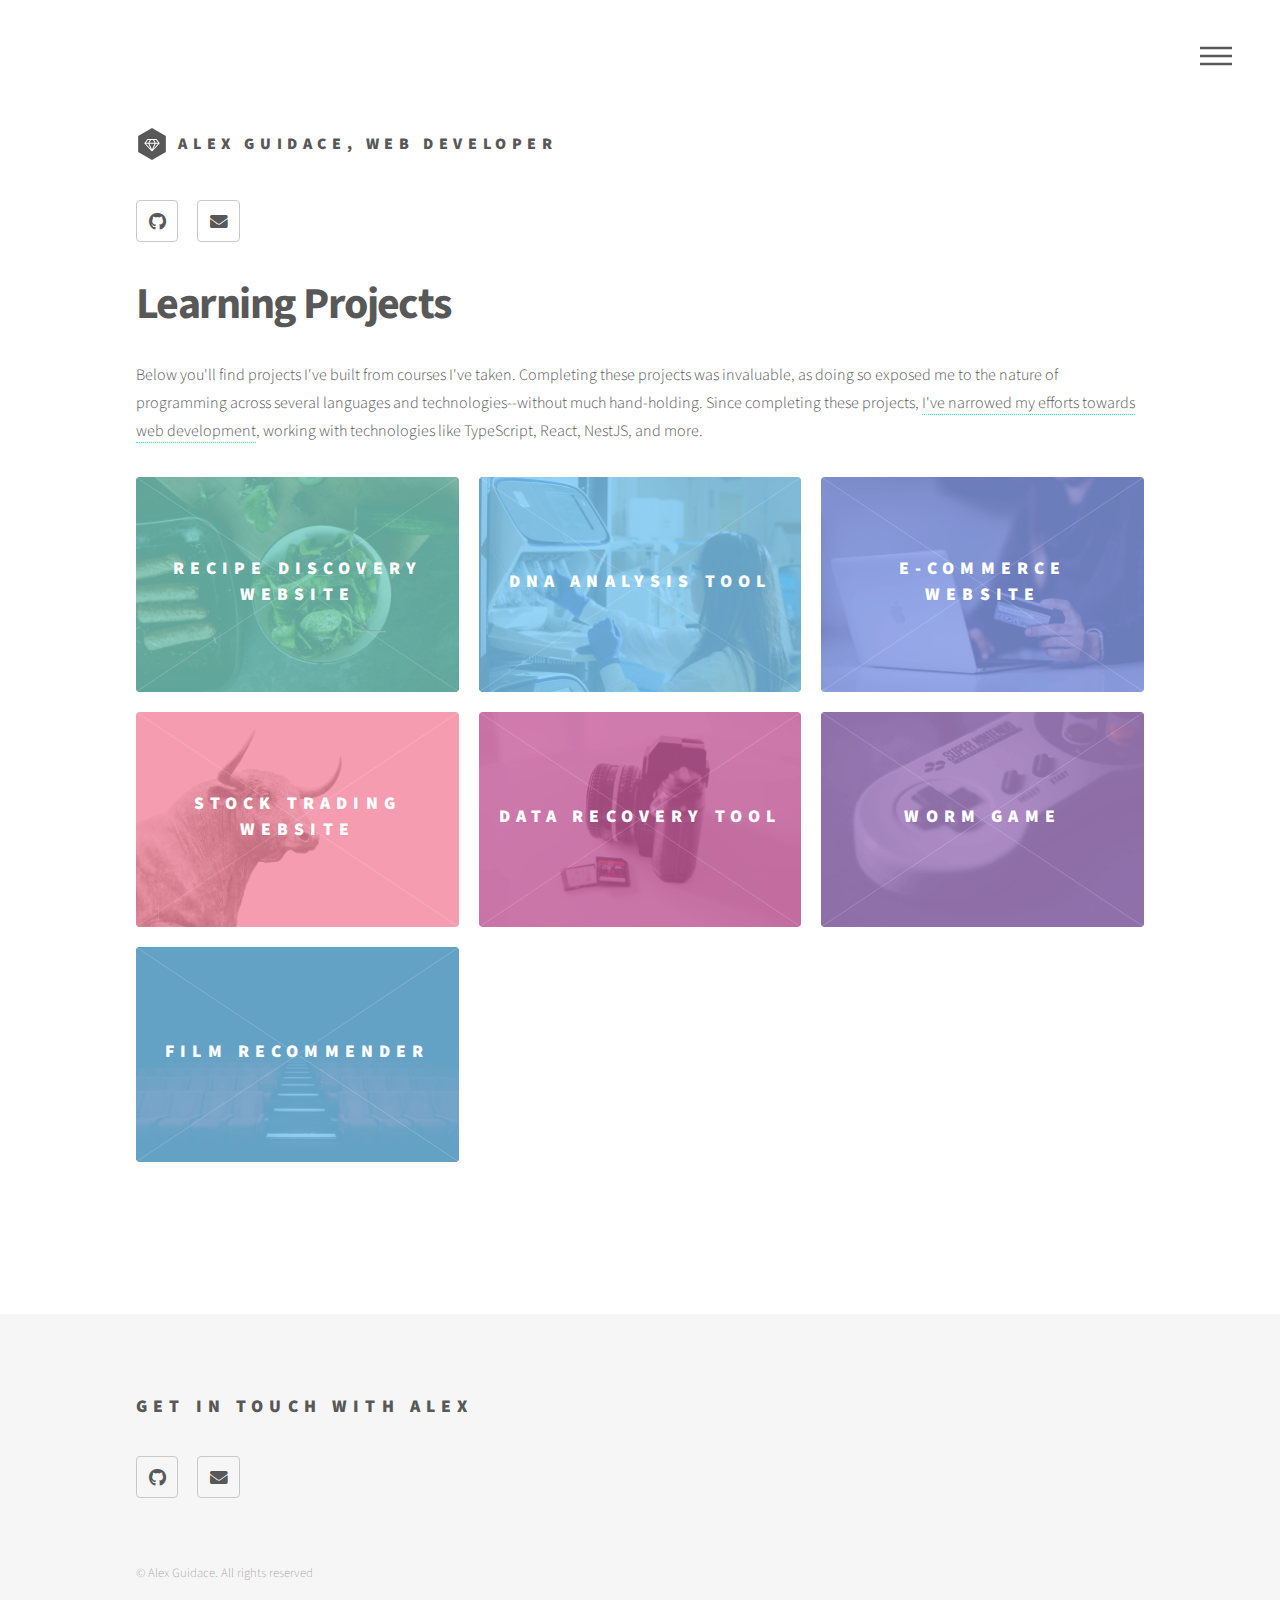
<file: other_learning_projects.html>
<!DOCTYPE html>
<html>
  <head>
    <title>Alex Guidace</title>
    <!-- Page icon. -->
    <link rel="icon" href="images/logo.svg" type="image/icon" />
    <meta charset="utf-8" />
    <meta
      name="viewport"
      content="width=device-width, initial-scale=1, user-scalable=no"
    />
    <link rel="stylesheet" href="assets/css/main.css" />
    <noscript
      ><link rel="stylesheet" href="assets/css/noscript.css"
    /></noscript>
  </head>
  <body class="is-preload">
    <!-- Wrapper -->
    <div id="wrapper">
      <!-- Header -->
      <header id="header">
        <div class="inner">
          <!-- Logo -->
          <a href="index.html" class="logo">
            <span class="symbol"><img src="images/logo.svg" alt="" /></span
            ><span class="title">Alex Guidace, web developer</span>
          </a>

          <!-- Nav -->
          <nav>
            <ul>
              <li><a href="#menu">Menu</a></li>
            </ul>
          </nav>

          <!-- GitHub, LinkedIn, and email buttons. -->
          <ul class="icons">
            <li>
              <a
                href="https://github.com/AlexGuidace"
                target="_blank"
                rel="noopener noreferrer"
                class="icon brands style2 fa-github"
                ><span class="label">GitHub</span></a
              >
            </li>
            <li>
              <a
                href="mailto: alexguidace@gmail.com"
                class="icon solid style2 fa-envelope"
                ><span class="label">Email</span></a
              >
            </li>
          </ul>
        </div>
      </header>

      <!-- Menu -->
      <nav id="menu">
        <h2>Menu</h2>
        <ul>
          <li><a href="index.html">Home</a></li>
          <li><a href="my_mission.html">My Mission</a></li>
          <li><a href="nasa.html">Work at NASA</a></li>
          <li><a href="current_work.html">Current Work</a></li>
          <li>
            <a href="other_learning_projects.html">Other Learning Projects</a>
          </li>
          <li><a href="ux_design.html">Respecting the User Experience</a></li>
        </ul>
      </nav>

      <!-- Main -->
      <div id="main">
        <div class="inner">
          <header>
            <h1>Learning Projects</h1>
            <p>
              Below you'll find projects I've built from courses I've taken.
              Completing these projects was invaluable, as doing so exposed me
              to the nature of programming across several languages and
              technologies--without much hand-holding. Since completing these
              projects,
              <a href="https://alexguidace.github.io/my_mission"
                >I've narrowed my efforts towards web development</a
              >, working with technologies like TypeScript, React, NestJS, and
              more.
            </p>
          </header>
          <section class="tiles">
            <article class="style3">
              <span class="image">
                <img src="images/paleo.jpg" alt="" />
              </span>
              <a
                href="https://github.com/AlexGuidace/Recipe-Discovery-Website"
                target="_blank"
                rel="noopener noreferrer"
              >
                <h2>Recipe Discovery Website</h2>
                <div class="content">
                  <p>
                    Discover new recipes to satisfy your palate. Built with
                    Python and Flask.
                  </p>
                </div>
              </a>
            </article>
            <article class="style2">
              <span class="image">
                <img src="images/DNA.jpg" alt="" />
              </span>
              <a
                href="https://github.com/AlexGuidace/DNA-Analysis-Tool"
                target="_blank"
                rel="noopener noreferrer"
              >
                <h2>DNA Analysis Tool</h2>
                <div class="content">
                  <p>
                    Compare DNA sequences to find people. Built with Python.
                  </p>
                </div>
              </a>
            </article>
            <article class="style6">
              <span class="image">
                <img src="images/e-commerce.jpg" alt="" />
              </span>
              <a
                href="https://github.com/AlexGuidace/e-commerce-website"
                target="_blank"
                rel="noopener noreferrer"
              >
                <h2>E-commerce Website</h2>
                <div class="content">
                  <p>
                    Bid on and sell items online. Built with Python and Django.
                  </p>
                </div>
              </a>
            </article>
            <article class="style1">
              <span class="image">
                <img src="images/Stocks.jpg" alt="" />
              </span>
              <a
                href="https://github.com/AlexGuidace/Stock-Trading-Website"
                target="_blank"
                rel="noopener noreferrer"
              >
                <h2>Stock Trading Website</h2>
                <div class="content">
                  <p>
                    Look up real-time stock prices, buy, sell, and review
                    transactions. Built with Python and Flask.
                  </p>
                </div>
              </a>
            </article>
            <article class="style4">
              <span class="image">
                <img src="images/memory.jpg" alt="" />
              </span>
              <a
                href="https://github.com/AlexGuidace/Data-Recovery-Tool"
                target="_blank"
                rel="noopener noreferrer"
              >
                <h2>Data Recovery Tool</h2>
                <div class="content">
                  <p>Recover lost photos. Built with C.</p>
                </div>
              </a>
            </article>
            <article class="style5">
              <span class="image">
                <img src="images/worm_game.jpg" alt="" />
              </span>
              <a
                href="https://github.com/AlexGuidace/Worm-Game"
                target="_blank"
                rel="noopener noreferrer"
              >
                <h2>Worm Game</h2>
                <div class="content">
                  <p>
                    Play this classic "Snake" video game recreation. Built with
                    Java and Java Swing.
                  </p>
                </div>
              </a>
            </article>
            <article class="style2">
              <span class="image">
                <img src="images/theater.jpg" alt="" />
              </span>
              <a
                href="https://github.com/AlexGuidace/Film-Recommender"
                target="_blank"
                rel="noopener noreferrer"
              >
                <h2>Film Recommender</h2>
                <div class="content">
                  <p>
                    Get movie recommendations from friends, family,
                    acquaintances, and total strangers. Built with Java.
                  </p>
                </div>
              </a>
            </article>
            <!-- Saving for later projects... -->
            <!-- <article class="style2">
										<span class="image">
											<img src="images/" alt="" />
										</span>
										<a href="" target="_blank" rel="noopener noreferrer">
											<h2></h2>
											<div class="content">
												<p></p>
											</div>
										</a>
									</article>
									<article class="style3">
										<span class="image">
											<img src="images/pic08.jpg" alt="" />
										</span>
										<a href="generic.html">
											<h2>Dolor</h2>
											<div class="content">
												<p>Sed nisl arcu euismod sit amet nisi lorem etiam dolor veroeros et feugiat.</p>
											</div>
										</a>
									</article>
									<article class="style1">
										<span class="image">
											<img src="images/pic09.jpg" alt="" />
										</span>
										<a href="generic.html">
											<h2>Nullam</h2>
											<div class="content">
												<p>Sed nisl arcu euismod sit amet nisi lorem etiam dolor veroeros et feugiat.</p>
											</div>
										</a>
									</article>
									<article class="style5">
										<span class="image">
											<img src="images/pic10.jpg" alt="" />
										</span>
										<a href="generic.html">
											<h2>Ultricies</h2>
											<div class="content">
												<p>Sed nisl arcu euismod sit amet nisi lorem etiam dolor veroeros et feugiat.</p>
											</div>
										</a>
									</article>
									<article class="style6">
										<span class="image">
											<img src="images/pic11.jpg" alt="" />
										</span>
										<a href="generic.html">
											<h2>Dictum</h2>
											<div class="content">
												<p>Sed nisl arcu euismod sit amet nisi lorem etiam dolor veroeros et feugiat.</p>
											</div>
										</a>
									</article>
									<article class="style4">
										<span class="image">
											<img src="images/pic12.jpg" alt="" />
										</span>
										<a href="generic.html">
											<h2>Pretium</h2>
											<div class="content">
												<p>Sed nisl arcu euismod sit amet nisi lorem etiam dolor veroeros et feugiat.</p>
											</div>
										</a>
									</article> -->
          </section>
          <br />
          <br />
        </div>
      </div>

      <!-- Footer -->
      <footer id="footer">
        <div class="inner">
          <section>
            <h2>Get in touch with Alex</h2>
            <!-- GitHub, LinkedIn, and email buttons. -->
            <ul class="icons">
              <li>
                <a
                  href="https://github.com/AlexGuidace"
                  target="_blank"
                  rel="noopener noreferrer"
                  class="icon brands style2 fa-github"
                  ><span class="label">GitHub</span></a
                >
              </li>
              <li>
                <a
                  href="mailto: alexguidace@gmail.com"
                  class="icon solid style2 fa-envelope"
                  ><span class="label">Email</span></a
                >
              </li>
            </ul>
          </section>
          <ul class="copyright">
            <li>&copy; Alex Guidace. All rights reserved</li>
          </ul>
        </div>
      </footer>
    </div>

    <!-- Scripts -->
    <script src="assets/js/jquery.min.js"></script>
    <script src="assets/js/browser.min.js"></script>
    <script src="assets/js/breakpoints.min.js"></script>
    <script src="assets/js/util.js"></script>
    <script src="assets/js/main.js"></script>
  </body>
</html>
</file>
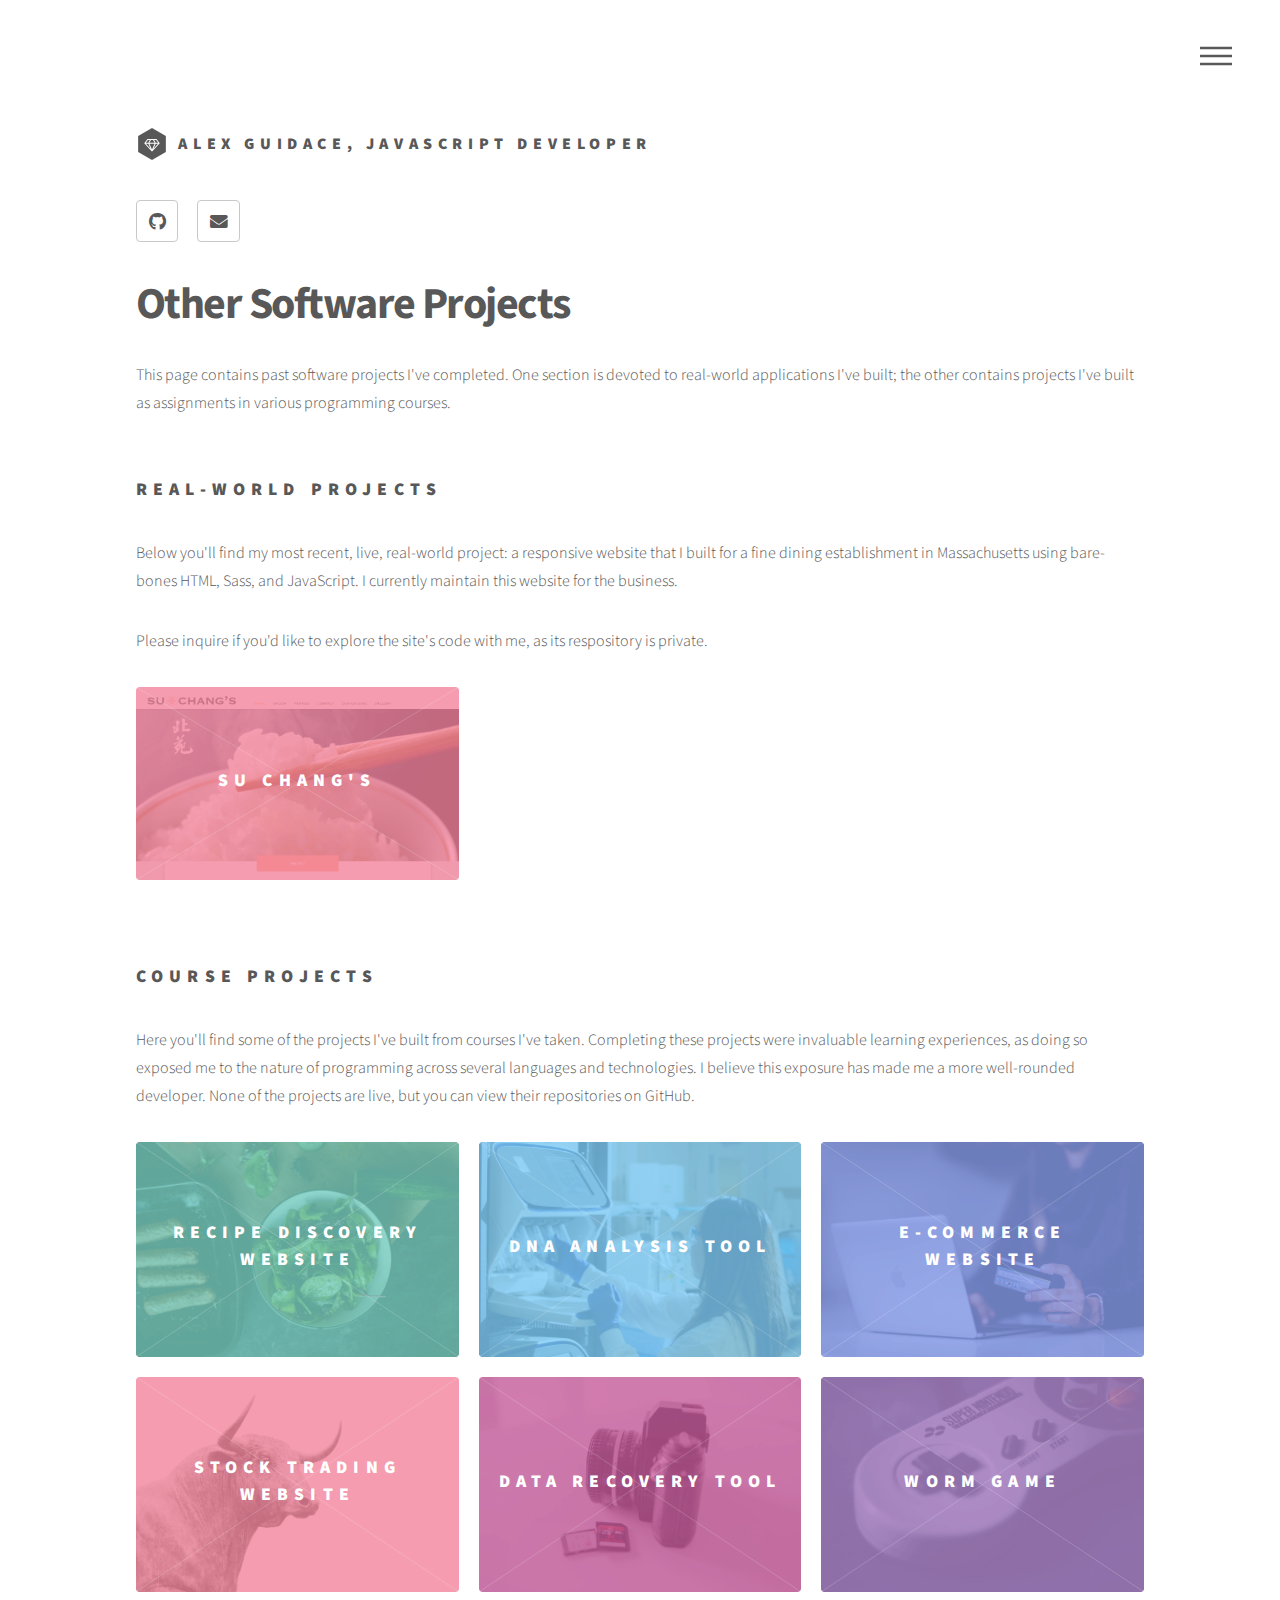
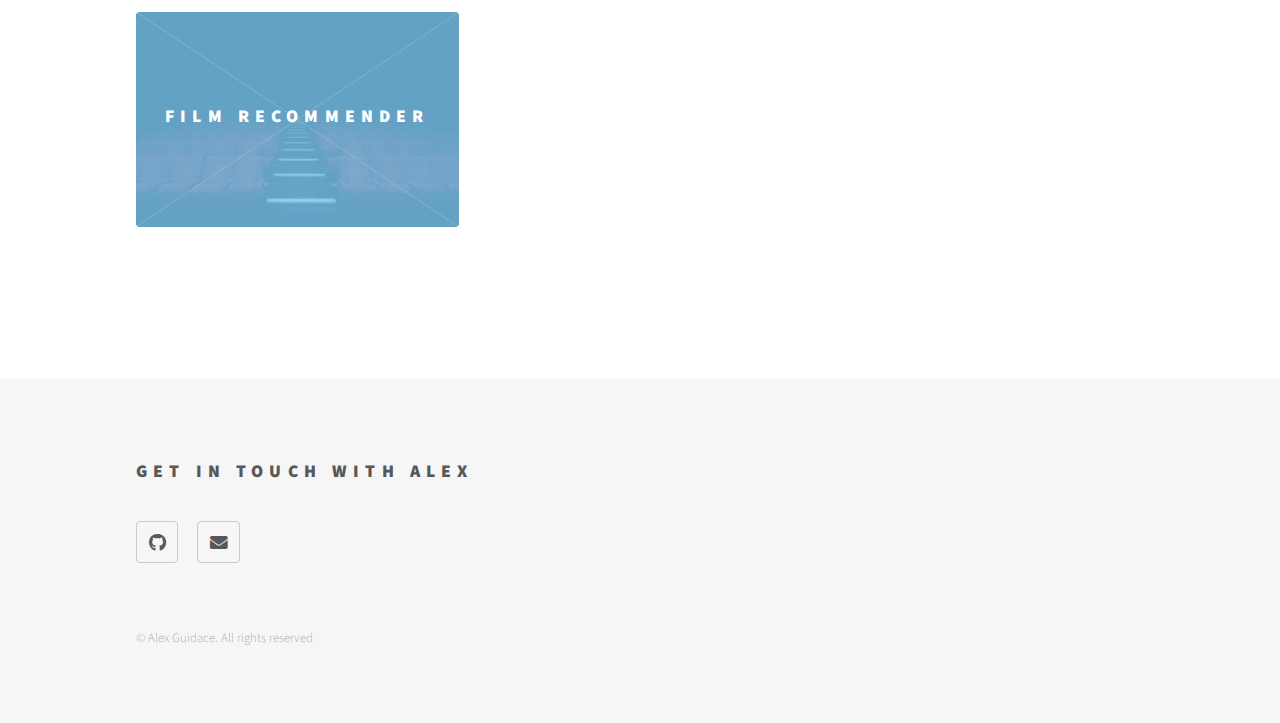
<file: other_projects.html>
<!DOCTYPE html>
<html>
  <head>
    <title>Alex Guidace</title>
    <!-- Page icon. -->
    <link rel="icon" href="images/logo.svg" type="image/icon" />
    <meta charset="utf-8" />
    <meta
      name="viewport"
      content="width=device-width, initial-scale=1, user-scalable=no"
    />
    <link rel="stylesheet" href="assets/css/main.css" />
    <noscript
      ><link rel="stylesheet" href="assets/css/noscript.css"
    /></noscript>
  </head>
  <body class="is-preload">
    <!-- Wrapper -->
    <div id="wrapper">
      <!-- Header -->
      <header id="header">
        <div class="inner">
          <!-- Logo -->
          <a href="index.html" class="logo">
            <span class="symbol"><img src="images/logo.svg" alt="" /></span
            ><span class="title">Alex Guidace, JavaScript developer</span>
          </a>

          <!-- Nav -->
          <nav>
            <ul>
              <li><a href="#menu">Menu</a></li>
            </ul>
          </nav>

          <!-- GitHub, LinkedIn, and email buttons. -->
          <ul class="icons">
            <li>
              <a
                href="https://github.com/AlexGuidace"
                target="_blank"
                rel="noopener noreferrer"
                class="icon brands style2 fa-github"
                ><span class="label">GitHub</span></a
              >
            </li>
            <li>
              <a
                href="mailto: alexguidace@gmail.com"
                class="icon solid style2 fa-envelope"
                ><span class="label">Email</span></a
              >
            </li>
          </ul>
        </div>
      </header>

      <!-- Menu -->
      <nav id="menu">
        <h2>Menu</h2>
        <ul>
          <li><a href="index.html">Home</a></li>
          <li><a href="my_mission.html">My Mission</a></li>
          <li><a href="nasa.html">Work at NASA</a></li>
          <li><a href="current_work.html">Current Work</a></li>
          <li>
            <a href="other_projects.html">Other Software Projects</a>
          </li>
          <li><a href="usability.html">Respecting the User Experience</a></li>
        </ul>
      </nav>

      <!-- Main -->
      <div id="main">
        <div class="inner">
          <header>
            <h1>Other Software Projects</h1>
            <p>
              This page contains past software projects I've completed. One
              section is devoted to real-world applications I've built; the
              other contains projects I've built as assignments in various
              programming courses.
            </p>
          </header>

          <br />

          <div>
            <h2>Real-world Projects</h2>
            <p>
              Below you'll find my most recent, live, real-world project: a
              responsive website that I built for a fine dining establishment in
              Massachusetts using bare-bones HTML, Sass, and JavaScript. I
              currently maintain this website for the business.
            </p>

            <p>
              Please inquire if you'd like to explore the site's code with me,
              as its respository is private.
            </p>

            <section class="tiles">
              <article class="style1">
                <span class="image">
                  <img src="images/su-changs.png" alt="" />
                </span>
                <a
                  href="https://suchangspeabody.com"
                  target="_blank"
                  rel="noopener noreferrer"
                >
                  <h2>Su Chang's</h2>
                  <div class="content">
                    <p>
                      A responsive restaurant website. Built with HTML, Sass,
                      and JavaScript.
                    </p>
                  </div>
                </a>
              </article>
            </section>
          </div>

          <br />
          <br />
          <br />

          <div>
            <h2>Course Projects</h2>
            <p>
              Here you'll find some of the projects I've built from courses I've
              taken. Completing these projects were invaluable learning
              experiences, as doing so exposed me to the nature of programming
              across several languages and technologies. I believe this exposure
              has made me a more well-rounded developer. None of the projects
              are live, but you can view their repositories on GitHub.
            </p>
          </div>
          <section class="tiles">
            <article class="style3">
              <span class="image">
                <img src="images/paleo.jpg" alt="" />
              </span>
              <a
                href="https://github.com/AlexGuidace/Recipe-Discovery-Website"
                target="_blank"
                rel="noopener noreferrer"
              >
                <h2>Recipe Discovery Website</h2>
                <div class="content">
                  <p>
                    Discover new recipes to satisfy your palate. Built with
                    Python and Flask.
                  </p>
                </div>
              </a>
            </article>
            <article class="style2">
              <span class="image">
                <img src="images/DNA.jpg" alt="" />
              </span>
              <a
                href="https://github.com/AlexGuidace/DNA-Analysis-Tool"
                target="_blank"
                rel="noopener noreferrer"
              >
                <h2>DNA Analysis Tool</h2>
                <div class="content">
                  <p>
                    Compare DNA sequences to find people. Built with Python.
                  </p>
                </div>
              </a>
            </article>
            <article class="style6">
              <span class="image">
                <img src="images/e-commerce.jpg" alt="" />
              </span>
              <a
                href="https://github.com/AlexGuidace/e-commerce-website"
                target="_blank"
                rel="noopener noreferrer"
              >
                <h2>E-commerce Website</h2>
                <div class="content">
                  <p>
                    Bid on and sell items online. Built with Python and Django.
                  </p>
                </div>
              </a>
            </article>
            <article class="style1">
              <span class="image">
                <img src="images/Stocks.jpg" alt="" />
              </span>
              <a
                href="https://github.com/AlexGuidace/Stock-Trading-Website"
                target="_blank"
                rel="noopener noreferrer"
              >
                <h2>Stock Trading Website</h2>
                <div class="content">
                  <p>
                    Look up real-time stock prices, buy, sell, and review
                    transactions. Built with Python and Flask.
                  </p>
                </div>
              </a>
            </article>
            <article class="style4">
              <span class="image">
                <img src="images/memory.jpg" alt="" />
              </span>
              <a
                href="https://github.com/AlexGuidace/Data-Recovery-Tool"
                target="_blank"
                rel="noopener noreferrer"
              >
                <h2>Data Recovery Tool</h2>
                <div class="content">
                  <p>Recover lost photos. Built with C.</p>
                </div>
              </a>
            </article>
            <article class="style5">
              <span class="image">
                <img src="images/worm_game.jpg" alt="" />
              </span>
              <a
                href="https://github.com/AlexGuidace/Worm-Game"
                target="_blank"
                rel="noopener noreferrer"
              >
                <h2>Worm Game</h2>
                <div class="content">
                  <p>
                    Play this classic "Snake" video game recreation. Built with
                    Java and Java Swing.
                  </p>
                </div>
              </a>
            </article>
            <article class="style2">
              <span class="image">
                <img src="images/theater.jpg" alt="" />
              </span>
              <a
                href="https://github.com/AlexGuidace/Film-Recommender"
                target="_blank"
                rel="noopener noreferrer"
              >
                <h2>Film Recommender</h2>
                <div class="content">
                  <p>
                    Get movie recommendations from friends, family,
                    acquaintances, and total strangers. Built with Java.
                  </p>
                </div>
              </a>
            </article>
            <!-- Saving for later projects... -->
            <!-- <article class="style2">
										<span class="image">
											<img src="images/" alt="" />
										</span>
										<a href="" target="_blank" rel="noopener noreferrer">
											<h2></h2>
											<div class="content">
												<p></p>
											</div>
										</a>
									</article>
									<article class="style3">
										<span class="image">
											<img src="images/pic08.jpg" alt="" />
										</span>
										<a href="generic.html">
											<h2>Dolor</h2>
											<div class="content">
												<p>Sed nisl arcu euismod sit amet nisi lorem etiam dolor veroeros et feugiat.</p>
											</div>
										</a>
									</article>
									<article class="style1">
										<span class="image">
											<img src="images/pic09.jpg" alt="" />
										</span>
										<a href="generic.html">
											<h2>Nullam</h2>
											<div class="content">
												<p>Sed nisl arcu euismod sit amet nisi lorem etiam dolor veroeros et feugiat.</p>
											</div>
										</a>
									</article>
									<article class="style5">
										<span class="image">
											<img src="images/pic10.jpg" alt="" />
										</span>
										<a href="generic.html">
											<h2>Ultricies</h2>
											<div class="content">
												<p>Sed nisl arcu euismod sit amet nisi lorem etiam dolor veroeros et feugiat.</p>
											</div>
										</a>
									</article>
									<article class="style6">
										<span class="image">
											<img src="images/pic11.jpg" alt="" />
										</span>
										<a href="generic.html">
											<h2>Dictum</h2>
											<div class="content">
												<p>Sed nisl arcu euismod sit amet nisi lorem etiam dolor veroeros et feugiat.</p>
											</div>
										</a>
									</article>
									<article class="style4">
										<span class="image">
											<img src="images/pic12.jpg" alt="" />
										</span>
										<a href="generic.html">
											<h2>Pretium</h2>
											<div class="content">
												<p>Sed nisl arcu euismod sit amet nisi lorem etiam dolor veroeros et feugiat.</p>
											</div>
										</a>
									</article> -->
          </section>
          <br />
          <br />
        </div>
      </div>

      <!-- Footer -->
      <footer id="footer">
        <div class="inner">
          <section>
            <h2>Get in touch with Alex</h2>
            <!-- GitHub, LinkedIn, and email buttons. -->
            <ul class="icons">
              <li>
                <a
                  href="https://github.com/AlexGuidace"
                  target="_blank"
                  rel="noopener noreferrer"
                  class="icon brands style2 fa-github"
                  ><span class="label">GitHub</span></a
                >
              </li>
              <li>
                <a
                  href="mailto: alexguidace@gmail.com"
                  class="icon solid style2 fa-envelope"
                  ><span class="label">Email</span></a
                >
              </li>
            </ul>
          </section>
          <ul class="copyright">
            <li>&copy; Alex Guidace. All rights reserved</li>
          </ul>
        </div>
      </footer>
    </div>

    <!-- Scripts -->
    <script src="assets/js/jquery.min.js"></script>
    <script src="assets/js/browser.min.js"></script>
    <script src="assets/js/breakpoints.min.js"></script>
    <script src="assets/js/util.js"></script>
    <script src="assets/js/main.js"></script>
  </body>
</html>
</file>
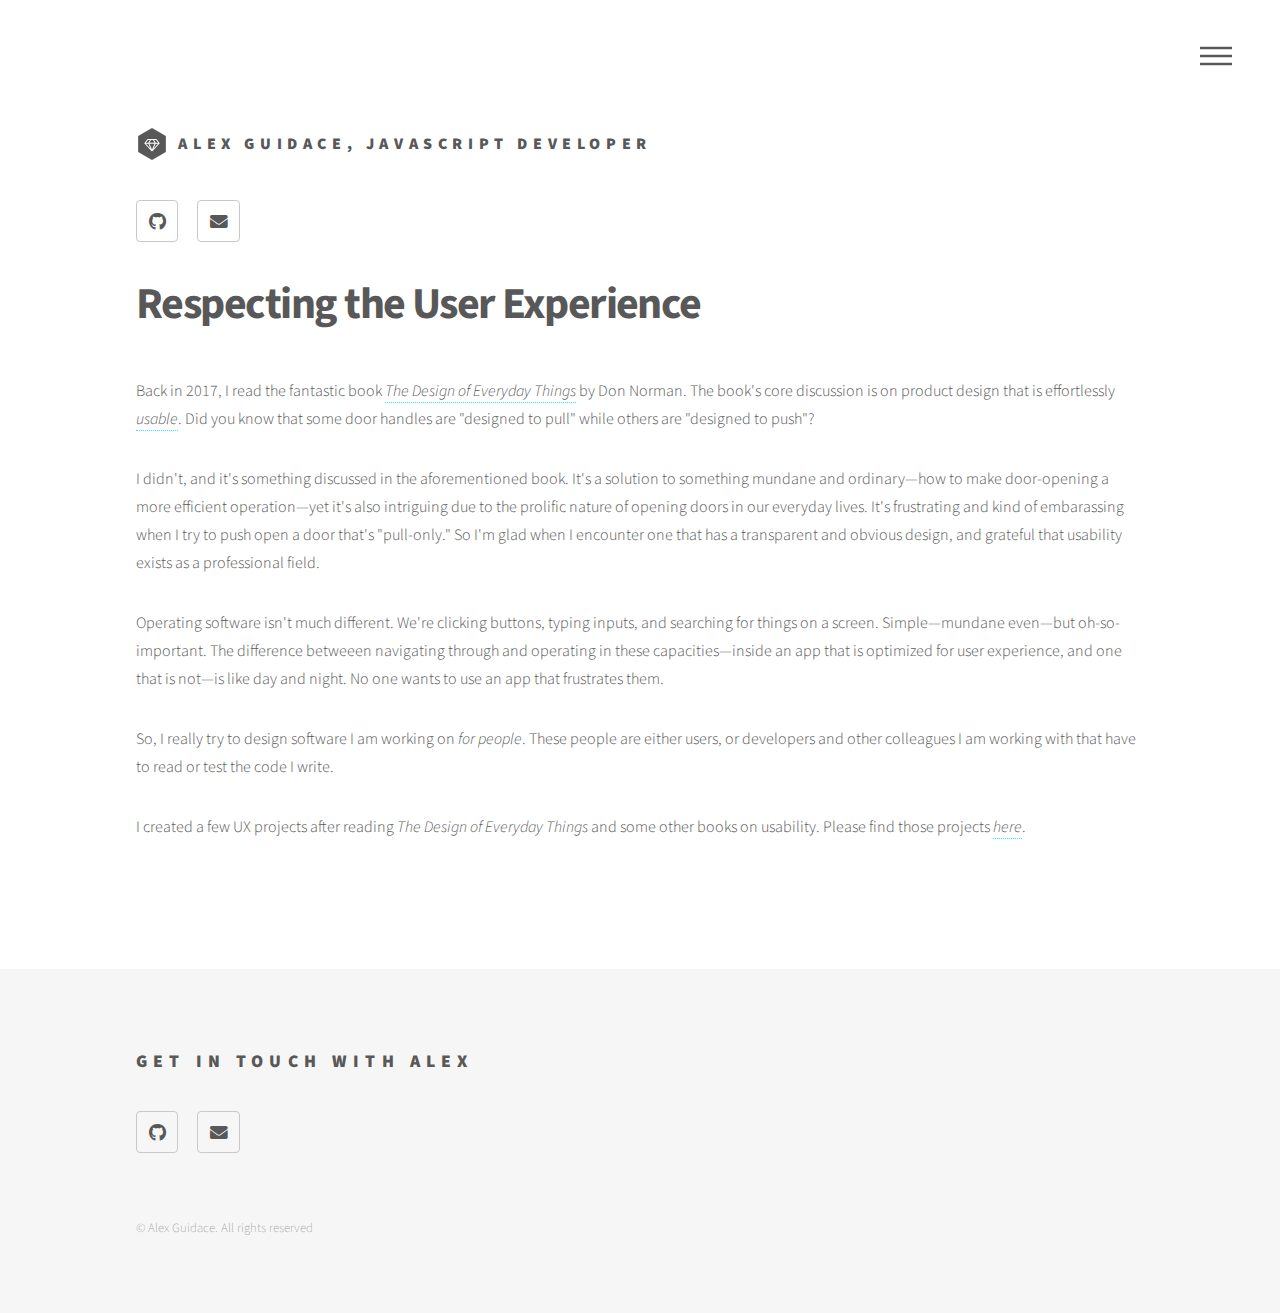
<file: usability.html>
<!DOCTYPE html>
<html>
  <head>
    <title>Alex Guidace</title>
    <!-- Page icon. -->
    <link rel="icon" href="images/logo.svg" type="image/icon" />
    <meta charset="utf-8" />
    <meta
      name="viewport"
      content="width=device-width, initial-scale=1, user-scalable=no"
    />
    <link rel="stylesheet" href="assets/css/main.css" />
    <noscript
      ><link rel="stylesheet" href="assets/css/noscript.css"
    /></noscript>
  </head>
  <body class="is-preload">
    <!-- Wrapper -->
    <div id="wrapper">
      <!-- Header -->
      <header id="header">
        <div class="inner">
          <!-- Logo -->
          <a href="index.html" class="logo">
            <span class="symbol"><img src="images/logo.svg" alt="" /></span
            ><span class="title">Alex Guidace, JavaScript Developer</span>
          </a>

          <!-- Nav -->
          <nav>
            <ul>
              <li><a href="#menu">Menu</a></li>
            </ul>
          </nav>

          <!-- GitHub, LinkedIn, and email buttons. -->
          <ul class="icons">
            <li>
              <a
                href="https://github.com/AlexGuidace"
                target="_blank"
                rel="noopener noreferrer"
                class="icon brands style2 fa-github"
                ><span class="label">GitHub</span></a
              >
            </li>
            <li>
              <a
                href="mailto: alexguidace@gmail.com"
                class="icon solid style2 fa-envelope"
                ><span class="label">Email</span></a
              >
            </li>
          </ul>
        </div>
      </header>

      <!-- Menu -->
      <nav id="menu">
        <h2>Menu</h2>
        <ul>
          <li><a href="index.html">Home</a></li>
          <li><a href="my_mission.html">My Mission</a></li>
          <li><a href="nasa.html">Work at NASA</a></li>
          <li><a href="current_work.html">Current Work</a></li>
          <li>
            <a href="other_projects.html">Other Software Projects</a>
          </li>
          <li><a href="ux_design.html">Respecting the User Experience</a></li>
        </ul>
      </nav>

      <!-- Main -->
      <div id="main">
        <div class="inner">
          <h1>Respecting the User Experience</h1>

          <p>
            Back in 2017, I read the fantastic book
            <a
              href="https://www.amazon.com/Design-Everyday-Things-Revised-Expanded/dp/0465050654"
              target="_blank"
              rel="noopener noreferrer"
              ><em>The Design of Everyday Things</em></a
            >
            by Don Norman. The book's core discussion is on product design that
            is effortlessly
            <a
              href="https://en.wikipedia.org/wiki/Usability"
              target="_blank"
              rel="noopener noreferrer"
              ><em>usable</em></a
            >. Did you know that some door handles are "designed to pull" while
            others are "designed to push"?
          </p>
          <p>
            I didn't, and it's something discussed in the aforementioned book.
            It's a solution to something mundane and ordinary—how to make
            door-opening a more efficient operation—yet it's also intriguing due
            to the prolific nature of opening doors in our everyday lives. It's
            frustrating and kind of embarassing when I try to push open a door
            that's "pull-only." So I'm glad when I encounter one that has a
            transparent and obvious design, and grateful that usability exists
            as a professional field.
          </p>
          <p>
            Operating software isn't much different. We're clicking buttons,
            typing inputs, and searching for things on a screen. Simple—mundane
            even—but oh-so-important. The difference betweeen navigating through
            and operating in these capacities—inside an app that is optimized
            for user experience, and one that is not—is like day and night. No
            one wants to use an app that frustrates them.
          </p>
          <p>
            So, I really try to design software I am working on
            <em>for people</em>. These people are either users, or developers
            and other colleagues I am working with that have to read or test the
            code I write.
          </p>
          <p>
            I created a few UX projects after reading
            <em>The Design of Everyday Things</em> and some other books on
            usability. Please find those projects
            <a
              href="https://alexuxport.wixsite.com/designaposteriori"
              target="_blank"
              rel="noopener"
              ><em>here</em></a
            >.
          </p>
        </div>
      </div>

      <!-- Footer -->
      <footer id="footer">
        <div class="inner">
          <section>
            <h2>Get in touch with Alex</h2>
            <!-- GitHub, LinkedIn, and email buttons. -->
            <ul class="icons">
              <li>
                <a
                  href="https://github.com/AlexGuidace"
                  target="_blank"
                  rel="noopener noreferrer"
                  class="icon brands style2 fa-github"
                  ><span class="label">GitHub</span></a
                >
              </li>
              <li>
                <a
                  href="mailto: alexguidace@gmail.com"
                  class="icon solid style2 fa-envelope"
                  ><span class="label">Email</span></a
                >
              </li>
            </ul>
          </section>
          <ul class="copyright">
            <li>&copy; Alex Guidace. All rights reserved</li>
          </ul>
        </div>
      </footer>
    </div>

    <!-- Scripts -->
    <script src="assets/js/jquery.min.js"></script>
    <script src="assets/js/browser.min.js"></script>
    <script src="assets/js/breakpoints.min.js"></script>
    <script src="assets/js/util.js"></script>
    <script src="assets/js/main.js"></script>
  </body>
</html>
</file>
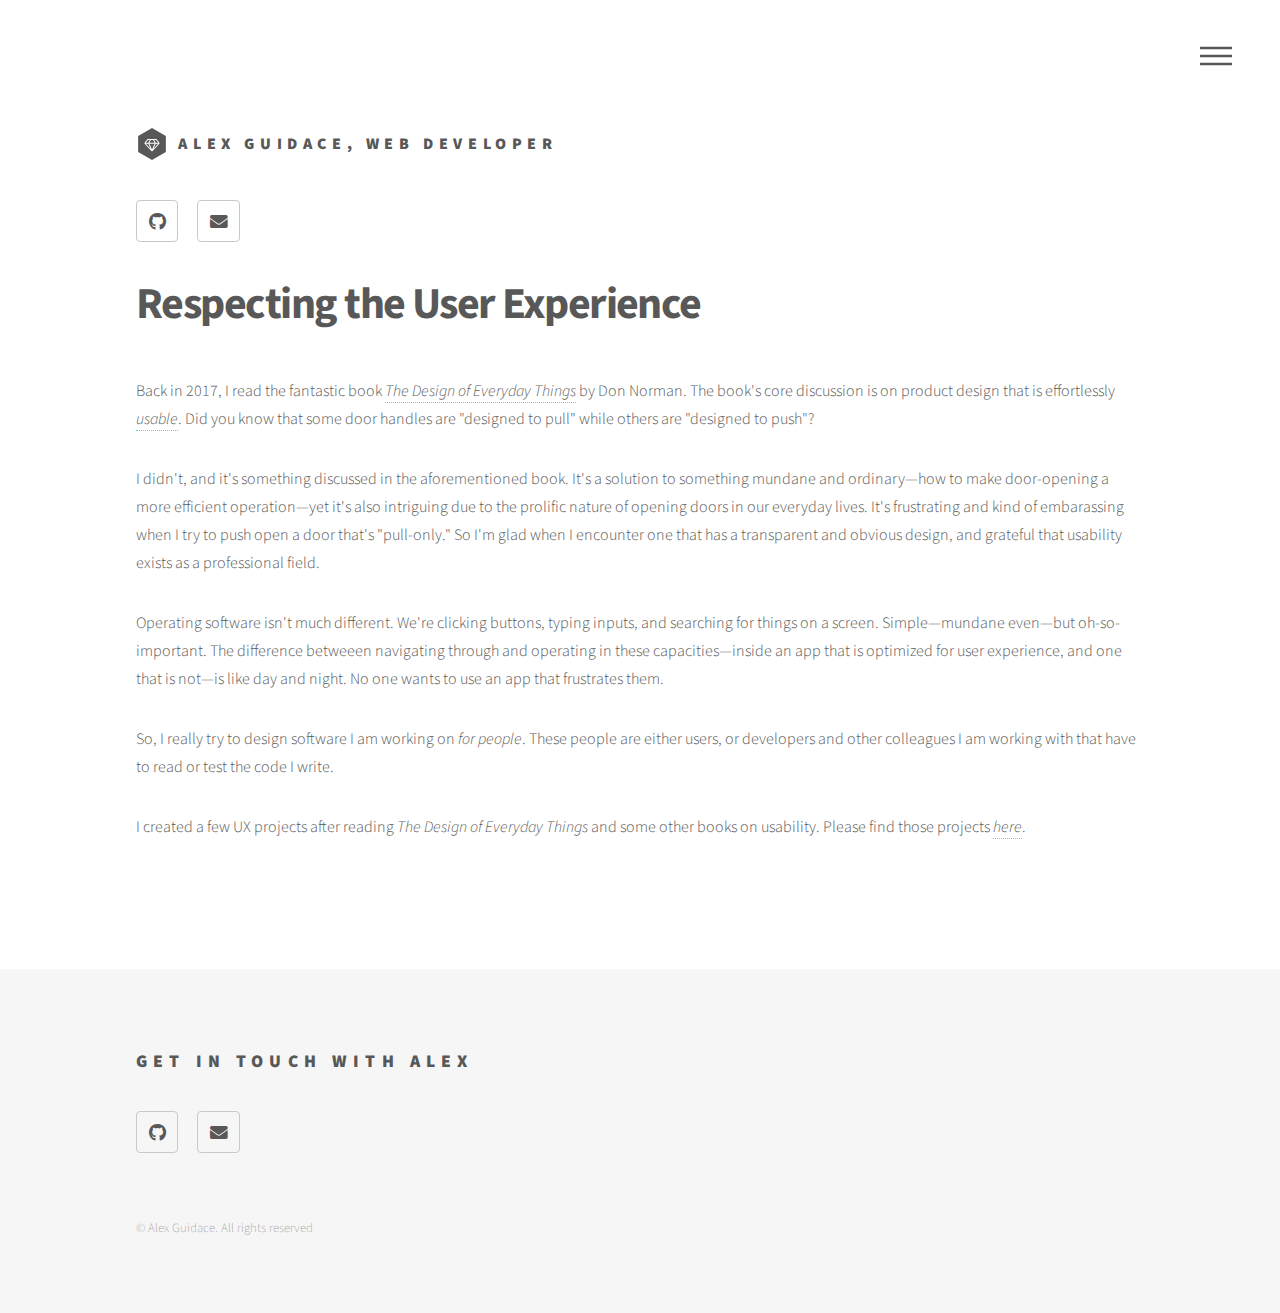
<file: ux_design.html>
<!DOCTYPE html>
<html>
  <head>
    <title>Alex Guidace</title>
    <!-- Page icon. -->
    <link rel="icon" href="images/logo.svg" type="image/icon" />
    <meta charset="utf-8" />
    <meta
      name="viewport"
      content="width=device-width, initial-scale=1, user-scalable=no"
    />
    <link rel="stylesheet" href="assets/css/main.css" />
    <noscript
      ><link rel="stylesheet" href="assets/css/noscript.css"
    /></noscript>
  </head>
  <body class="is-preload">
    <!-- Wrapper -->
    <div id="wrapper">
      <!-- Header -->
      <header id="header">
        <div class="inner">
          <!-- Logo -->
          <a href="index.html" class="logo">
            <span class="symbol"><img src="images/logo.svg" alt="" /></span
            ><span class="title">Alex Guidace, Web Developer</span>
          </a>

          <!-- Nav -->
          <nav>
            <ul>
              <li><a href="#menu">Menu</a></li>
            </ul>
          </nav>

          <!-- GitHub, LinkedIn, and email buttons. -->
          <ul class="icons">
            <li>
              <a
                href="https://github.com/AlexGuidace"
                target="_blank"
                rel="noopener noreferrer"
                class="icon brands style2 fa-github"
                ><span class="label">GitHub</span></a
              >
            </li>
            <li>
              <a
                href="mailto: alexguidace@gmail.com"
                class="icon solid style2 fa-envelope"
                ><span class="label">Email</span></a
              >
            </li>
          </ul>
        </div>
      </header>

      <!-- Menu -->
      <nav id="menu">
        <h2>Menu</h2>
        <ul>
          <li><a href="index.html">Home</a></li>
          <li><a href="my_mission.html">My Mission</a></li>
          <li><a href="nasa.html">Work at NASA</a></li>
          <li><a href="current_work.html">Current Work</a></li>
          <li>
            <a href="other_projects.html">Other Projects</a>
          </li>
          <li><a href="ux_design.html">Respecting the User Experience</a></li>
        </ul>
      </nav>

      <!-- Main -->
      <div id="main">
        <div class="inner">
          <h1>Respecting the User Experience</h1>

          <p>
            Back in 2017, I read the fantastic book
            <a
              href="https://www.amazon.com/Design-Everyday-Things-Revised-Expanded/dp/0465050654"
              target="_blank"
              rel="noopener noreferrer"
              ><em>The Design of Everyday Things</em></a
            >
            by Don Norman. The book's core discussion is on product design that
            is effortlessly
            <a
              href="https://en.wikipedia.org/wiki/Usability"
              target="_blank"
              rel="noopener noreferrer"
              ><em>usable</em></a
            >. Did you know that some door handles are "designed to pull" while
            others are "designed to push"?
          </p>
          <p>
            I didn't, and it's something discussed in the aforementioned book.
            It's a solution to something mundane and ordinary—how to make
            door-opening a more efficient operation—yet it's also intriguing due
            to the prolific nature of opening doors in our everyday lives. It's
            frustrating and kind of embarassing when I try to push open a door
            that's "pull-only." So I'm glad when I encounter one that has a
            transparent and obvious design, and grateful that usability exists
            as a professional field.
          </p>
          <p>
            Operating software isn't much different. We're clicking buttons,
            typing inputs, and searching for things on a screen. Simple—mundane
            even—but oh-so-important. The difference betweeen navigating through
            and operating in these capacities—inside an app that is optimized
            for user experience, and one that is not—is like day and night. No
            one wants to use an app that frustrates them.
          </p>
          <p>
            So, I really try to design software I am working on
            <em>for people</em>. These people are either users, or developers
            and other colleagues I am working with that have to read or test the
            code I write.
          </p>
          <p>
            I created a few UX projects after reading
            <em>The Design of Everyday Things</em> and some other books on
            usability. Please find those projects
            <a
              href="https://alexuxport.wixsite.com/designaposteriori"
              target="_blank"
              rel="noopener"
              ><em>here</em></a
            >.
          </p>
        </div>
      </div>

      <!-- Footer -->
      <footer id="footer">
        <div class="inner">
          <section>
            <h2>Get in touch with Alex</h2>
            <!-- GitHub, LinkedIn, and email buttons. -->
            <ul class="icons">
              <li>
                <a
                  href="https://github.com/AlexGuidace"
                  target="_blank"
                  rel="noopener noreferrer"
                  class="icon brands style2 fa-github"
                  ><span class="label">GitHub</span></a
                >
              </li>
              <li>
                <a
                  href="mailto: alexguidace@gmail.com"
                  class="icon solid style2 fa-envelope"
                  ><span class="label">Email</span></a
                >
              </li>
            </ul>
          </section>
          <ul class="copyright">
            <li>&copy; Alex Guidace. All rights reserved</li>
          </ul>
        </div>
      </footer>
    </div>

    <!-- Scripts -->
    <script src="assets/js/jquery.min.js"></script>
    <script src="assets/js/browser.min.js"></script>
    <script src="assets/js/breakpoints.min.js"></script>
    <script src="assets/js/util.js"></script>
    <script src="assets/js/main.js"></script>
  </body>
</html>
</file>
<file: assets/css/noscript.css>
/* Tiles */

	body.is-preload .tiles article {
		-moz-transform: none;
		-webkit-transform: none;
		-ms-transform: none;
		transform: none;
		opacity: 1;
	}
</file>
<file: assets/css/main.css>
@import url(fontawesome-all.min.css);
@import url("https://fonts.googleapis.com/css?family=Source+Sans+Pro:300,700,900");

html, body, div, span, applet, object,
iframe, h1, h2, h3, h4, h5, h6, p, blockquote,
pre, a, abbr, acronym, address, big, cite,
code, del, dfn, em, img, ins, kbd, q, s, samp,
small, strike, strong, sub, sup, tt, var, b,
u, i, center, dl, dt, dd, ol, ul, li, fieldset,
form, label, legend, table, caption, tbody,
tfoot, thead, tr, th, td, article, aside,
canvas, details, embed, figure, figcaption,
footer, header, hgroup, menu, nav, output, ruby,
section, summary, time, mark, audio, video {
	margin: 0;
	padding: 0;
	border: 0;
	font-size: 100%;
	font: inherit;
	vertical-align: baseline;}

article, aside, details, figcaption, figure,
footer, header, hgroup, menu, nav, section {
	display: block;}

body {
	line-height: 1;
}

ol, ul {
	list-style: none;
}

blockquote, q {
	quotes: none;
}

	blockquote:before, blockquote:after, q:before, q:after {
		content: '';
		content: none;
	}

table {
	border-collapse: collapse;
	border-spacing: 0;
}

body {
	-webkit-text-size-adjust: none;
}

mark {
	background-color: transparent;
	color: inherit;
}

input::-moz-focus-inner {
	border: 0;
	padding: 0;
}

input, select, textarea {
	-moz-appearance: none;
	-webkit-appearance: none;
	-ms-appearance: none;
	appearance: none;
}

/* Basic */

	@-ms-viewport {
		width: device-width;
	}

	body {
		-ms-overflow-style: scrollbar;
	}

	@media screen and (max-width: 480px) {

		html, body {
			min-width: 320px;
		}

	}

	html {
		box-sizing: border-box;
	}

	*, *:before, *:after {
		box-sizing: inherit;
	}

	body {
		background: #ffffff;
	}

		body.is-preload *, body.is-preload *:before, body.is-preload *:after {
			-moz-animation: none !important;
			-webkit-animation: none !important;
			-ms-animation: none !important;
			animation: none !important;
			-moz-transition: none !important;
			-webkit-transition: none !important;
			-ms-transition: none !important;
			transition: none !important;
		}

/* Type */

	body, input, select, textarea {
		color: #585858;
		font-family: "Source Sans Pro", Helvetica, sans-serif;
		font-size: 16pt;
		font-weight: 300;
		line-height: 1.75;
	}

		@media screen and (max-width: 1680px) {

			body, input, select, textarea {
				font-size: 14pt;
			}

		}

		@media screen and (max-width: 1280px) {

			body, input, select, textarea {
				font-size: 12pt;
			}

		}

	a {
		-moz-transition: border-bottom-color 0.2s ease, color 0.2s ease;
		-webkit-transition: border-bottom-color 0.2s ease, color 0.2s ease;
		-ms-transition: border-bottom-color 0.2s ease, color 0.2s ease;
		transition: border-bottom-color 0.2s ease, color 0.2s ease;
		text-decoration: none;
		color: #585858;
		border-bottom: dotted 1px #29eaea /* rgba(88, 88, 88, 0.5)*/;
	}

		a:hover {
			border-bottom-color: transparent;
			color: #f2849e !important;
		}

	strong, b {
		font-weight: 900;
	}

	em, i {
		font-style: italic;
	}

	p {
		margin: 0 0 2em 0;
	}

	h1 {
		font-size: 2.75em;
		font-weight: 700;
		line-height: 1.3;
		margin: 0 0 1em 0;
		letter-spacing: -0.035em;
	}

		h1 a {
			color: inherit;
		}

		@media screen and (max-width: 736px) {

			h1 {
				font-size: 2em;
				margin: 0 0 1em 0;
			}

		}

		@media screen and (max-width: 360px) {

			h1 {
				font-size: 1.75em;
			}

		}

	h2, h3, h4, h5, h6 {
		font-weight: 900;
		line-height: 1.5;
		margin: 0 0 2em 0;
		text-transform: uppercase;
		letter-spacing: 0.35em;
	}

		h2 a, h3 a, h4 a, h5 a, h6 a {
			color: inherit;
		}

	h2 {
		font-size: 1.1em;
	}

	h3 {
		font-size: 1em;
	}

	h4 {
		font-size: 0.8em;
	}

	h5 {
		font-size: 0.8em;
	}

	h6 {
		font-size: 0.8em;
	}

	@media screen and (max-width: 980px) {

		h1 br, h2 br, h3 br, h4 br, h5 br, h6 br {
			display: none;
		}

	}

	@media screen and (max-width: 736px) {

		h2 {
			font-size: 1em;
		}

		h3 {
			font-size: 0.8em;
		}

	}

	sub {
		font-size: 0.8em;
		position: relative;
		top: 0.5em;
	}

	sup {
		font-size: 0.8em;
		position: relative;
		top: -0.5em;
	}

	blockquote {
		border-left: solid 4px #c9c9c9;
		font-style: italic;
		margin: 0 0 2em 0;
		padding: 0.5em 0 0.5em 2em;
	}

	code {
		background: rgba(144, 144, 144, 0.075);
		border-radius: 4px;
		border: solid 1px #c9c9c9;
		font-family: "Courier New", monospace;
		font-size: 0.9em;
		margin: 0 0.25em;
		padding: 0.25em 0.65em;
	}

	pre {
		-webkit-overflow-scrolling: touch;
		font-family: "Courier New", monospace;
		font-size: 0.9em;
		margin: 0 0 2em 0;
	}

		pre code {
			display: block;
			line-height: 1.75;
			padding: 1em 1.5em;
			overflow-x: auto;
		}

	hr {
		border: 0;
		border-bottom: solid 1px #c9c9c9;
		margin: 2em 0;
	}

		hr.major {
			margin: 3em 0;
		}

	.align-left {
		text-align: left;
	}

	.align-center {
		text-align: center;
	}

	.align-right {
		text-align: right;
	}

/* Row */

	.row {
		display: flex;
		flex-wrap: wrap;
		box-sizing: border-box;
		align-items: stretch;
	}

		.row > * {
			box-sizing: border-box;
		}

		.row.gtr-uniform > * > :last-child {
			margin-bottom: 0;
		}

		.row.aln-left {
			justify-content: flex-start;
		}

		.row.aln-center {
			justify-content: center;
		}

		.row.aln-right {
			justify-content: flex-end;
		}

		.row.aln-top {
			align-items: flex-start;
		}

		.row.aln-middle {
			align-items: center;
		}

		.row.aln-bottom {
			align-items: flex-end;
		}

		.row > .imp {
			order: -1;
		}

		.row > .col-1 {
			width: 8.33333%;
		}

		.row > .off-1 {
			margin-left: 8.33333%;
		}

		.row > .col-2 {
			width: 16.66667%;
		}

		.row > .off-2 {
			margin-left: 16.66667%;
		}

		.row > .col-3 {
			width: 25%;
		}

		.row > .off-3 {
			margin-left: 25%;
		}

		.row > .col-4 {
			width: 33.33333%;
		}

		.row > .off-4 {
			margin-left: 33.33333%;
		}

		.row > .col-5 {
			width: 41.66667%;
		}

		.row > .off-5 {
			margin-left: 41.66667%;
		}

		.row > .col-6 {
			width: 50%;
		}

		.row > .off-6 {
			margin-left: 50%;
		}

		.row > .col-7 {
			width: 58.33333%;
		}

		.row > .off-7 {
			margin-left: 58.33333%;
		}

		.row > .col-8 {
			width: 66.66667%;
		}

		.row > .off-8 {
			margin-left: 66.66667%;
		}

		.row > .col-9 {
			width: 75%;
		}

		.row > .off-9 {
			margin-left: 75%;
		}

		.row > .col-10 {
			width: 83.33333%;
		}

		.row > .off-10 {
			margin-left: 83.33333%;
		}

		.row > .col-11 {
			width: 91.66667%;
		}

		.row > .off-11 {
			margin-left: 91.66667%;
		}

		.row > .col-12 {
			width: 100%;
		}

		.row > .off-12 {
			margin-left: 100%;
		}

		.row.gtr-0 {
			margin-top: 0;
			margin-left: 0em;
		}

			.row.gtr-0 > * {
				padding: 0 0 0 0em;
			}

			.row.gtr-0.gtr-uniform {
				margin-top: 0em;
			}

				.row.gtr-0.gtr-uniform > * {
					padding-top: 0em;
				}

		.row.gtr-25 {
			margin-top: 0;
			margin-left: -0.5em;
		}

			.row.gtr-25 > * {
				padding: 0 0 0 0.5em;
			}

			.row.gtr-25.gtr-uniform {
				margin-top: -0.5em;
			}

				.row.gtr-25.gtr-uniform > * {
					padding-top: 0.5em;
				}

		.row.gtr-50 {
			margin-top: 0;
			margin-left: -1em;
		}

			.row.gtr-50 > * {
				padding: 0 0 0 1em;
			}

			.row.gtr-50.gtr-uniform {
				margin-top: -1em;
			}

				.row.gtr-50.gtr-uniform > * {
					padding-top: 1em;
				}

		.row {
			margin-top: 0;
			margin-left: -2em;
		}

			.row > * {
				padding: 0 0 0 2em;
			}

			.row.gtr-uniform {
				margin-top: -2em;
			}

				.row.gtr-uniform > * {
					padding-top: 2em;
				}

		.row.gtr-150 {
			margin-top: 0;
			margin-left: -3em;
		}

			.row.gtr-150 > * {
				padding: 0 0 0 3em;
			}

			.row.gtr-150.gtr-uniform {
				margin-top: -3em;
			}

				.row.gtr-150.gtr-uniform > * {
					padding-top: 3em;
				}

		.row.gtr-200 {
			margin-top: 0;
			margin-left: -4em;
		}

			.row.gtr-200 > * {
				padding: 0 0 0 4em;
			}

			.row.gtr-200.gtr-uniform {
				margin-top: -4em;
			}

				.row.gtr-200.gtr-uniform > * {
					padding-top: 4em;
				}

		@media screen and (max-width: 1680px) {

			.row {
				display: flex;
				flex-wrap: wrap;
				box-sizing: border-box;
				align-items: stretch;
			}

				.row > * {
					box-sizing: border-box;
				}

				.row.gtr-uniform > * > :last-child {
					margin-bottom: 0;
				}

				.row.aln-left {
					justify-content: flex-start;
				}

				.row.aln-center {
					justify-content: center;
				}

				.row.aln-right {
					justify-content: flex-end;
				}

				.row.aln-top {
					align-items: flex-start;
				}

				.row.aln-middle {
					align-items: center;
				}

				.row.aln-bottom {
					align-items: flex-end;
				}

				.row > .imp-xlarge {
					order: -1;
				}

				.row > .col-1-xlarge {
					width: 8.33333%;
				}

				.row > .off-1-xlarge {
					margin-left: 8.33333%;
				}

				.row > .col-2-xlarge {
					width: 16.66667%;
				}

				.row > .off-2-xlarge {
					margin-left: 16.66667%;
				}

				.row > .col-3-xlarge {
					width: 25%;
				}

				.row > .off-3-xlarge {
					margin-left: 25%;
				}

				.row > .col-4-xlarge {
					width: 33.33333%;
				}

				.row > .off-4-xlarge {
					margin-left: 33.33333%;
				}

				.row > .col-5-xlarge {
					width: 41.66667%;
				}

				.row > .off-5-xlarge {
					margin-left: 41.66667%;
				}

				.row > .col-6-xlarge {
					width: 50%;
				}

				.row > .off-6-xlarge {
					margin-left: 50%;
				}

				.row > .col-7-xlarge {
					width: 58.33333%;
				}

				.row > .off-7-xlarge {
					margin-left: 58.33333%;
				}

				.row > .col-8-xlarge {
					width: 66.66667%;
				}

				.row > .off-8-xlarge {
					margin-left: 66.66667%;
				}

				.row > .col-9-xlarge {
					width: 75%;
				}

				.row > .off-9-xlarge {
					margin-left: 75%;
				}

				.row > .col-10-xlarge {
					width: 83.33333%;
				}

				.row > .off-10-xlarge {
					margin-left: 83.33333%;
				}

				.row > .col-11-xlarge {
					width: 91.66667%;
				}

				.row > .off-11-xlarge {
					margin-left: 91.66667%;
				}

				.row > .col-12-xlarge {
					width: 100%;
				}

				.row > .off-12-xlarge {
					margin-left: 100%;
				}

				.row.gtr-0 {
					margin-top: 0;
					margin-left: 0em;
				}

					.row.gtr-0 > * {
						padding: 0 0 0 0em;
					}

					.row.gtr-0.gtr-uniform {
						margin-top: 0em;
					}

						.row.gtr-0.gtr-uniform > * {
							padding-top: 0em;
						}

				.row.gtr-25 {
					margin-top: 0;
					margin-left: -0.5em;
				}

					.row.gtr-25 > * {
						padding: 0 0 0 0.5em;
					}

					.row.gtr-25.gtr-uniform {
						margin-top: -0.5em;
					}

						.row.gtr-25.gtr-uniform > * {
							padding-top: 0.5em;
						}

				.row.gtr-50 {
					margin-top: 0;
					margin-left: -1em;
				}

					.row.gtr-50 > * {
						padding: 0 0 0 1em;
					}

					.row.gtr-50.gtr-uniform {
						margin-top: -1em;
					}

						.row.gtr-50.gtr-uniform > * {
							padding-top: 1em;
						}

				.row {
					margin-top: 0;
					margin-left: -2em;
				}

					.row > * {
						padding: 0 0 0 2em;
					}

					.row.gtr-uniform {
						margin-top: -2em;
					}

						.row.gtr-uniform > * {
							padding-top: 2em;
						}

				.row.gtr-150 {
					margin-top: 0;
					margin-left: -3em;
				}

					.row.gtr-150 > * {
						padding: 0 0 0 3em;
					}

					.row.gtr-150.gtr-uniform {
						margin-top: -3em;
					}

						.row.gtr-150.gtr-uniform > * {
							padding-top: 3em;
						}

				.row.gtr-200 {
					margin-top: 0;
					margin-left: -4em;
				}

					.row.gtr-200 > * {
						padding: 0 0 0 4em;
					}

					.row.gtr-200.gtr-uniform {
						margin-top: -4em;
					}

						.row.gtr-200.gtr-uniform > * {
							padding-top: 4em;
						}

		}

		@media screen and (max-width: 1280px) {

			.row {
				display: flex;
				flex-wrap: wrap;
				box-sizing: border-box;
				align-items: stretch;
			}

				.row > * {
					box-sizing: border-box;
				}

				.row.gtr-uniform > * > :last-child {
					margin-bottom: 0;
				}

				.row.aln-left {
					justify-content: flex-start;
				}

				.row.aln-center {
					justify-content: center;
				}

				.row.aln-right {
					justify-content: flex-end;
				}

				.row.aln-top {
					align-items: flex-start;
				}

				.row.aln-middle {
					align-items: center;
				}

				.row.aln-bottom {
					align-items: flex-end;
				}

				.row > .imp-large {
					order: -1;
				}

				.row > .col-1-large {
					width: 8.33333%;
				}

				.row > .off-1-large {
					margin-left: 8.33333%;
				}

				.row > .col-2-large {
					width: 16.66667%;
				}

				.row > .off-2-large {
					margin-left: 16.66667%;
				}

				.row > .col-3-large {
					width: 25%;
				}

				.row > .off-3-large {
					margin-left: 25%;
				}

				.row > .col-4-large {
					width: 33.33333%;
				}

				.row > .off-4-large {
					margin-left: 33.33333%;
				}

				.row > .col-5-large {
					width: 41.66667%;
				}

				.row > .off-5-large {
					margin-left: 41.66667%;
				}

				.row > .col-6-large {
					width: 50%;
				}

				.row > .off-6-large {
					margin-left: 50%;
				}

				.row > .col-7-large {
					width: 58.33333%;
				}

				.row > .off-7-large {
					margin-left: 58.33333%;
				}

				.row > .col-8-large {
					width: 66.66667%;
				}

				.row > .off-8-large {
					margin-left: 66.66667%;
				}

				.row > .col-9-large {
					width: 75%;
				}

				.row > .off-9-large {
					margin-left: 75%;
				}

				.row > .col-10-large {
					width: 83.33333%;
				}

				.row > .off-10-large {
					margin-left: 83.33333%;
				}

				.row > .col-11-large {
					width: 91.66667%;
				}

				.row > .off-11-large {
					margin-left: 91.66667%;
				}

				.row > .col-12-large {
					width: 100%;
				}

				.row > .off-12-large {
					margin-left: 100%;
				}

				.row.gtr-0 {
					margin-top: 0;
					margin-left: 0em;
				}

					.row.gtr-0 > * {
						padding: 0 0 0 0em;
					}

					.row.gtr-0.gtr-uniform {
						margin-top: 0em;
					}

						.row.gtr-0.gtr-uniform > * {
							padding-top: 0em;
						}

				.row.gtr-25 {
					margin-top: 0;
					margin-left: -0.5em;
				}

					.row.gtr-25 > * {
						padding: 0 0 0 0.5em;
					}

					.row.gtr-25.gtr-uniform {
						margin-top: -0.5em;
					}

						.row.gtr-25.gtr-uniform > * {
							padding-top: 0.5em;
						}

				.row.gtr-50 {
					margin-top: 0;
					margin-left: -1em;
				}

					.row.gtr-50 > * {
						padding: 0 0 0 1em;
					}

					.row.gtr-50.gtr-uniform {
						margin-top: -1em;
					}

						.row.gtr-50.gtr-uniform > * {
							padding-top: 1em;
						}

				.row {
					margin-top: 0;
					margin-left: -2em;
				}

					.row > * {
						padding: 0 0 0 2em;
					}

					.row.gtr-uniform {
						margin-top: -2em;
					}

						.row.gtr-uniform > * {
							padding-top: 2em;
						}

				.row.gtr-150 {
					margin-top: 0;
					margin-left: -3em;
				}

					.row.gtr-150 > * {
						padding: 0 0 0 3em;
					}

					.row.gtr-150.gtr-uniform {
						margin-top: -3em;
					}

						.row.gtr-150.gtr-uniform > * {
							padding-top: 3em;
						}

				.row.gtr-200 {
					margin-top: 0;
					margin-left: -4em;
				}

					.row.gtr-200 > * {
						padding: 0 0 0 4em;
					}

					.row.gtr-200.gtr-uniform {
						margin-top: -4em;
					}

						.row.gtr-200.gtr-uniform > * {
							padding-top: 4em;
						}

		}

		@media screen and (max-width: 980px) {

			.row {
				display: flex;
				flex-wrap: wrap;
				box-sizing: border-box;
				align-items: stretch;
			}

				.row > * {
					box-sizing: border-box;
				}

				.row.gtr-uniform > * > :last-child {
					margin-bottom: 0;
				}

				.row.aln-left {
					justify-content: flex-start;
				}

				.row.aln-center {
					justify-content: center;
				}

				.row.aln-right {
					justify-content: flex-end;
				}

				.row.aln-top {
					align-items: flex-start;
				}

				.row.aln-middle {
					align-items: center;
				}

				.row.aln-bottom {
					align-items: flex-end;
				}

				.row > .imp-medium {
					order: -1;
				}

				.row > .col-1-medium {
					width: 8.33333%;
				}

				.row > .off-1-medium {
					margin-left: 8.33333%;
				}

				.row > .col-2-medium {
					width: 16.66667%;
				}

				.row > .off-2-medium {
					margin-left: 16.66667%;
				}

				.row > .col-3-medium {
					width: 25%;
				}

				.row > .off-3-medium {
					margin-left: 25%;
				}

				.row > .col-4-medium {
					width: 33.33333%;
				}

				.row > .off-4-medium {
					margin-left: 33.33333%;
				}

				.row > .col-5-medium {
					width: 41.66667%;
				}

				.row > .off-5-medium {
					margin-left: 41.66667%;
				}

				.row > .col-6-medium {
					width: 50%;
				}

				.row > .off-6-medium {
					margin-left: 50%;
				}

				.row > .col-7-medium {
					width: 58.33333%;
				}

				.row > .off-7-medium {
					margin-left: 58.33333%;
				}

				.row > .col-8-medium {
					width: 66.66667%;
				}

				.row > .off-8-medium {
					margin-left: 66.66667%;
				}

				.row > .col-9-medium {
					width: 75%;
				}

				.row > .off-9-medium {
					margin-left: 75%;
				}

				.row > .col-10-medium {
					width: 83.33333%;
				}

				.row > .off-10-medium {
					margin-left: 83.33333%;
				}

				.row > .col-11-medium {
					width: 91.66667%;
				}

				.row > .off-11-medium {
					margin-left: 91.66667%;
				}

				.row > .col-12-medium {
					width: 100%;
				}

				.row > .off-12-medium {
					margin-left: 100%;
				}

				.row.gtr-0 {
					margin-top: 0;
					margin-left: 0em;
				}

					.row.gtr-0 > * {
						padding: 0 0 0 0em;
					}

					.row.gtr-0.gtr-uniform {
						margin-top: 0em;
					}

						.row.gtr-0.gtr-uniform > * {
							padding-top: 0em;
						}

				.row.gtr-25 {
					margin-top: 0;
					margin-left: -0.375em;
				}

					.row.gtr-25 > * {
						padding: 0 0 0 0.375em;
					}

					.row.gtr-25.gtr-uniform {
						margin-top: -0.375em;
					}

						.row.gtr-25.gtr-uniform > * {
							padding-top: 0.375em;
						}

				.row.gtr-50 {
					margin-top: 0;
					margin-left: -0.75em;
				}

					.row.gtr-50 > * {
						padding: 0 0 0 0.75em;
					}

					.row.gtr-50.gtr-uniform {
						margin-top: -0.75em;
					}

						.row.gtr-50.gtr-uniform > * {
							padding-top: 0.75em;
						}

				.row {
					margin-top: 0;
					margin-left: -1.5em;
				}

					.row > * {
						padding: 0 0 0 1.5em;
					}

					.row.gtr-uniform {
						margin-top: -1.5em;
					}

						.row.gtr-uniform > * {
							padding-top: 1.5em;
						}

				.row.gtr-150 {
					margin-top: 0;
					margin-left: -2.25em;
				}

					.row.gtr-150 > * {
						padding: 0 0 0 2.25em;
					}

					.row.gtr-150.gtr-uniform {
						margin-top: -2.25em;
					}

						.row.gtr-150.gtr-uniform > * {
							padding-top: 2.25em;
						}

				.row.gtr-200 {
					margin-top: 0;
					margin-left: -3em;
				}

					.row.gtr-200 > * {
						padding: 0 0 0 3em;
					}

					.row.gtr-200.gtr-uniform {
						margin-top: -3em;
					}

						.row.gtr-200.gtr-uniform > * {
							padding-top: 3em;
						}

		}

		@media screen and (max-width: 736px) {

			.row {
				display: flex;
				flex-wrap: wrap;
				box-sizing: border-box;
				align-items: stretch;
			}

				.row > * {
					box-sizing: border-box;
				}

				.row.gtr-uniform > * > :last-child {
					margin-bottom: 0;
				}

				.row.aln-left {
					justify-content: flex-start;
				}

				.row.aln-center {
					justify-content: center;
				}

				.row.aln-right {
					justify-content: flex-end;
				}

				.row.aln-top {
					align-items: flex-start;
				}

				.row.aln-middle {
					align-items: center;
				}

				.row.aln-bottom {
					align-items: flex-end;
				}

				.row > .imp-small {
					order: -1;
				}

				.row > .col-1-small {
					width: 8.33333%;
				}

				.row > .off-1-small {
					margin-left: 8.33333%;
				}

				.row > .col-2-small {
					width: 16.66667%;
				}

				.row > .off-2-small {
					margin-left: 16.66667%;
				}

				.row > .col-3-small {
					width: 25%;
				}

				.row > .off-3-small {
					margin-left: 25%;
				}

				.row > .col-4-small {
					width: 33.33333%;
				}

				.row > .off-4-small {
					margin-left: 33.33333%;
				}

				.row > .col-5-small {
					width: 41.66667%;
				}

				.row > .off-5-small {
					margin-left: 41.66667%;
				}

				.row > .col-6-small {
					width: 50%;
				}

				.row > .off-6-small {
					margin-left: 50%;
				}

				.row > .col-7-small {
					width: 58.33333%;
				}

				.row > .off-7-small {
					margin-left: 58.33333%;
				}

				.row > .col-8-small {
					width: 66.66667%;
				}

				.row > .off-8-small {
					margin-left: 66.66667%;
				}

				.row > .col-9-small {
					width: 75%;
				}

				.row > .off-9-small {
					margin-left: 75%;
				}

				.row > .col-10-small {
					width: 83.33333%;
				}

				.row > .off-10-small {
					margin-left: 83.33333%;
				}

				.row > .col-11-small {
					width: 91.66667%;
				}

				.row > .off-11-small {
					margin-left: 91.66667%;
				}

				.row > .col-12-small {
					width: 100%;
				}

				.row > .off-12-small {
					margin-left: 100%;
				}

				.row.gtr-0 {
					margin-top: 0;
					margin-left: 0em;
				}

					.row.gtr-0 > * {
						padding: 0 0 0 0em;
					}

					.row.gtr-0.gtr-uniform {
						margin-top: 0em;
					}

						.row.gtr-0.gtr-uniform > * {
							padding-top: 0em;
						}

				.row.gtr-25 {
					margin-top: 0;
					margin-left: -0.25em;
				}

					.row.gtr-25 > * {
						padding: 0 0 0 0.25em;
					}

					.row.gtr-25.gtr-uniform {
						margin-top: -0.25em;
					}

						.row.gtr-25.gtr-uniform > * {
							padding-top: 0.25em;
						}

				.row.gtr-50 {
					margin-top: 0;
					margin-left: -0.5em;
				}

					.row.gtr-50 > * {
						padding: 0 0 0 0.5em;
					}

					.row.gtr-50.gtr-uniform {
						margin-top: -0.5em;
					}

						.row.gtr-50.gtr-uniform > * {
							padding-top: 0.5em;
						}

				.row {
					margin-top: 0;
					margin-left: -1em;
				}

					.row > * {
						padding: 0 0 0 1em;
					}

					.row.gtr-uniform {
						margin-top: -1em;
					}

						.row.gtr-uniform > * {
							padding-top: 1em;
						}

				.row.gtr-150 {
					margin-top: 0;
					margin-left: -1.5em;
				}

					.row.gtr-150 > * {
						padding: 0 0 0 1.5em;
					}

					.row.gtr-150.gtr-uniform {
						margin-top: -1.5em;
					}

						.row.gtr-150.gtr-uniform > * {
							padding-top: 1.5em;
						}

				.row.gtr-200 {
					margin-top: 0;
					margin-left: -2em;
				}

					.row.gtr-200 > * {
						padding: 0 0 0 2em;
					}

					.row.gtr-200.gtr-uniform {
						margin-top: -2em;
					}

						.row.gtr-200.gtr-uniform > * {
							padding-top: 2em;
						}

		}

		@media screen and (max-width: 480px) {

			.row {
				display: flex;
				flex-wrap: wrap;
				box-sizing: border-box;
				align-items: stretch;
			}

				.row > * {
					box-sizing: border-box;
				}

				.row.gtr-uniform > * > :last-child {
					margin-bottom: 0;
				}

				.row.aln-left {
					justify-content: flex-start;
				}

				.row.aln-center {
					justify-content: center;
				}

				.row.aln-right {
					justify-content: flex-end;
				}

				.row.aln-top {
					align-items: flex-start;
				}

				.row.aln-middle {
					align-items: center;
				}

				.row.aln-bottom {
					align-items: flex-end;
				}

				.row > .imp-xsmall {
					order: -1;
				}

				.row > .col-1-xsmall {
					width: 8.33333%;
				}

				.row > .off-1-xsmall {
					margin-left: 8.33333%;
				}

				.row > .col-2-xsmall {
					width: 16.66667%;
				}

				.row > .off-2-xsmall {
					margin-left: 16.66667%;
				}

				.row > .col-3-xsmall {
					width: 25%;
				}

				.row > .off-3-xsmall {
					margin-left: 25%;
				}

				.row > .col-4-xsmall {
					width: 33.33333%;
				}

				.row > .off-4-xsmall {
					margin-left: 33.33333%;
				}

				.row > .col-5-xsmall {
					width: 41.66667%;
				}

				.row > .off-5-xsmall {
					margin-left: 41.66667%;
				}

				.row > .col-6-xsmall {
					width: 50%;
				}

				.row > .off-6-xsmall {
					margin-left: 50%;
				}

				.row > .col-7-xsmall {
					width: 58.33333%;
				}

				.row > .off-7-xsmall {
					margin-left: 58.33333%;
				}

				.row > .col-8-xsmall {
					width: 66.66667%;
				}

				.row > .off-8-xsmall {
					margin-left: 66.66667%;
				}

				.row > .col-9-xsmall {
					width: 75%;
				}

				.row > .off-9-xsmall {
					margin-left: 75%;
				}

				.row > .col-10-xsmall {
					width: 83.33333%;
				}

				.row > .off-10-xsmall {
					margin-left: 83.33333%;
				}

				.row > .col-11-xsmall {
					width: 91.66667%;
				}

				.row > .off-11-xsmall {
					margin-left: 91.66667%;
				}

				.row > .col-12-xsmall {
					width: 100%;
				}

				.row > .off-12-xsmall {
					margin-left: 100%;
				}

				.row.gtr-0 {
					margin-top: 0;
					margin-left: 0em;
				}

					.row.gtr-0 > * {
						padding: 0 0 0 0em;
					}

					.row.gtr-0.gtr-uniform {
						margin-top: 0em;
					}

						.row.gtr-0.gtr-uniform > * {
							padding-top: 0em;
						}

				.row.gtr-25 {
					margin-top: 0;
					margin-left: -0.25em;
				}

					.row.gtr-25 > * {
						padding: 0 0 0 0.25em;
					}

					.row.gtr-25.gtr-uniform {
						margin-top: -0.25em;
					}

						.row.gtr-25.gtr-uniform > * {
							padding-top: 0.25em;
						}

				.row.gtr-50 {
					margin-top: 0;
					margin-left: -0.5em;
				}

					.row.gtr-50 > * {
						padding: 0 0 0 0.5em;
					}

					.row.gtr-50.gtr-uniform {
						margin-top: -0.5em;
					}

						.row.gtr-50.gtr-uniform > * {
							padding-top: 0.5em;
						}

				.row {
					margin-top: 0;
					margin-left: -1em;
				}

					.row > * {
						padding: 0 0 0 1em;
					}

					.row.gtr-uniform {
						margin-top: -1em;
					}

						.row.gtr-uniform > * {
							padding-top: 1em;
						}

				.row.gtr-150 {
					margin-top: 0;
					margin-left: -1.5em;
				}

					.row.gtr-150 > * {
						padding: 0 0 0 1.5em;
					}

					.row.gtr-150.gtr-uniform {
						margin-top: -1.5em;
					}

						.row.gtr-150.gtr-uniform > * {
							padding-top: 1.5em;
						}

				.row.gtr-200 {
					margin-top: 0;
					margin-left: -2em;
				}

					.row.gtr-200 > * {
						padding: 0 0 0 2em;
					}

					.row.gtr-200.gtr-uniform {
						margin-top: -2em;
					}

						.row.gtr-200.gtr-uniform > * {
							padding-top: 2em;
						}

		}

/* Section/Article */

	section.special, article.special {
		text-align: center;
	}

	header p {
		margin-top: -1em;
	}

	@media screen and (max-width: 736px) {

		header p {
			margin-top: 0;
		}

	}

/* Icon */

	.icon {
		text-decoration: none;
		border-bottom: none;
		position: relative;
	}

		.icon:before {
			-moz-osx-font-smoothing: grayscale;
			-webkit-font-smoothing: antialiased;
			display: inline-block;
			font-style: normal;
			font-variant: normal;
			text-rendering: auto;
			line-height: 1;
			text-transform: none !important;
			font-family: 'Font Awesome 5 Free';
			font-weight: 400;
		}

		.icon > .label {
			display: none;
		}

		.icon:before {
			line-height: inherit;
		}

		.icon.solid:before {
			font-weight: 900;
		}

		.icon.brands:before {
			font-family: 'Font Awesome 5 Brands';
		}

		.icon.style2 {
			-moz-transition: background-color 0.2s ease-in-out, color 0.2s ease-in-out, border-color 0.2s ease-in-out;
			-webkit-transition: background-color 0.2s ease-in-out, color 0.2s ease-in-out, border-color 0.2s ease-in-out;
			-ms-transition: background-color 0.2s ease-in-out, color 0.2s ease-in-out, border-color 0.2s ease-in-out;
			transition: background-color 0.2s ease-in-out, color 0.2s ease-in-out, border-color 0.2s ease-in-out;
			background-color: transparent;
			border: solid 1px #c9c9c9;
			border-radius: 4px;
			width: 2.65em;
			height: 2.65em;
			display: inline-block;
			text-align: center;
			line-height: 2.65em;
			color: inherit;
		}

			.icon.style2:before {
				font-size: 1.1em;
			}

			.icon.style2:hover {
				color: #f2849e;
				border-color: #f2849e;
			}

			.icon.style2:active {
				background-color: rgba(242, 132, 158, 0.1);
			}

/* List */

	ol {
		list-style: decimal;
		margin: 0 0 2em 0;
		padding-left: 1.25em;
	}

		ol li {
			padding-left: 0.25em;
		}

	ul {
		list-style: disc;
		margin: 0 0 2em 0;
		padding-left: 1em;
	}

		ul li {
			padding-left: 0.5em;
		}

		ul.alt {
			list-style: none;
			padding-left: 0;
		}

			ul.alt li {
				border-top: solid 1px #c9c9c9;
				padding: 0.5em 0;
			}

				ul.alt li:first-child {
					border-top: 0;
					padding-top: 0;
				}

	dl {
		margin: 0 0 2em 0;
	}

		dl dt {
			display: block;
			font-weight: 900;
			margin: 0 0 1em 0;
		}

		dl dd {
			margin-left: 2em;
		}

/* Actions */

	ul.actions {
		display: -moz-flex;
		display: -webkit-flex;
		display: -ms-flex;
		display: flex;
		cursor: default;
		list-style: none;
		margin-left: -1em;
		padding-left: 0;
	}

		ul.actions li {
			padding: 0 0 0 1em;
			vertical-align: middle;
		}

		ul.actions.special {
			-moz-justify-content: center;
			-webkit-justify-content: center;
			-ms-justify-content: center;
			justify-content: center;
			width: 100%;
			margin-left: 0;
		}

			ul.actions.special li:first-child {
				padding-left: 0;
			}

		ul.actions.stacked {
			-moz-flex-direction: column;
			-webkit-flex-direction: column;
			-ms-flex-direction: column;
			flex-direction: column;
			margin-left: 0;
		}

			ul.actions.stacked li {
				padding: 1.3em 0 0 0;
			}

				ul.actions.stacked li:first-child {
					padding-top: 0;
				}

		ul.actions.fit {
			width: calc(100% + 1em);
		}

			ul.actions.fit li {
				-moz-flex-grow: 1;
				-webkit-flex-grow: 1;
				-ms-flex-grow: 1;
				flex-grow: 1;
				-moz-flex-shrink: 1;
				-webkit-flex-shrink: 1;
				-ms-flex-shrink: 1;
				flex-shrink: 1;
				width: 100%;
			}

				ul.actions.fit li > * {
					width: 100%;
				}

			ul.actions.fit.stacked {
				width: 100%;
			}

		@media screen and (max-width: 480px) {

			ul.actions:not(.fixed) {
				-moz-flex-direction: column;
				-webkit-flex-direction: column;
				-ms-flex-direction: column;
				flex-direction: column;
				margin-left: 0;
				width: 100% !important;
			}

				ul.actions:not(.fixed) li {
					-moz-flex-grow: 1;
					-webkit-flex-grow: 1;
					-ms-flex-grow: 1;
					flex-grow: 1;
					-moz-flex-shrink: 1;
					-webkit-flex-shrink: 1;
					-ms-flex-shrink: 1;
					flex-shrink: 1;
					padding: 1em 0 0 0;
					text-align: center;
					width: 100%;
				}

					ul.actions:not(.fixed) li > * {
						width: 100%;
					}

					ul.actions:not(.fixed) li:first-child {
						padding-top: 0;
					}

					ul.actions:not(.fixed) li input[type="submit"],
					ul.actions:not(.fixed) li input[type="reset"],
					ul.actions:not(.fixed) li input[type="button"],
					ul.actions:not(.fixed) li button,
					ul.actions:not(.fixed) li .button {
						width: 100%;
					}

						ul.actions:not(.fixed) li input[type="submit"].icon:before,
						ul.actions:not(.fixed) li input[type="reset"].icon:before,
						ul.actions:not(.fixed) li input[type="button"].icon:before,
						ul.actions:not(.fixed) li button.icon:before,
						ul.actions:not(.fixed) li .button.icon:before {
							margin-left: -0.5rem;
						}

		}

/* Icons */

	ul.icons {
		cursor: default;
		list-style: none;
		padding-left: 0;
		margin: -1em 0 2em -1em;
	}

		ul.icons li {
			display: inline-block;
			padding: 1em 0 0 1em;
		}

/* Form */

	form {
		margin: 0 0 2em 0;
		overflow-x: hidden;
	}

		form > :last-child {
			margin-bottom: 0;
		}

		form > .fields {
			display: -moz-flex;
			display: -webkit-flex;
			display: -ms-flex;
			display: flex;
			-moz-flex-wrap: wrap;
			-webkit-flex-wrap: wrap;
			-ms-flex-wrap: wrap;
			flex-wrap: wrap;
			width: calc(100% + 3em);
			margin: -1.5em 0 2em -1.5em;
		}

			form > .fields > .field {
				-moz-flex-grow: 0;
				-webkit-flex-grow: 0;
				-ms-flex-grow: 0;
				flex-grow: 0;
				-moz-flex-shrink: 0;
				-webkit-flex-shrink: 0;
				-ms-flex-shrink: 0;
				flex-shrink: 0;
				padding: 1.5em 0 0 1.5em;
				width: calc(100% - 1.5em);
			}

				form > .fields > .field.half {
					width: calc(50% - 0.75em);
				}

				form > .fields > .field.third {
					width: calc(100%/3 - 0.5em);
				}

				form > .fields > .field.quarter {
					width: calc(25% - 0.375em);
				}

		@media screen and (max-width: 480px) {

			form > .fields {
				width: calc(100% + 3em);
				margin: -1.5em 0 2em -1.5em;
			}

				form > .fields > .field {
					padding: 1.5em 0 0 1.5em;
					width: calc(100% - 1.5em);
				}

					form > .fields > .field.half {
						width: calc(100% - 1.5em);
					}

					form > .fields > .field.third {
						width: calc(100% - 1.5em);
					}

					form > .fields > .field.quarter {
						width: calc(100% - 1.5em);
					}

		}

	label {
		display: block;
		font-size: 0.9em;
		font-weight: 900;
		margin: 0 0 1em 0;
	}

	input[type="text"],
	input[type="password"],
	input[type="email"],
	input[type="tel"],
	select,
	textarea {
		-moz-appearance: none;
		-webkit-appearance: none;
		-ms-appearance: none;
		appearance: none;
		background-color: transparent;
		border: none;
		border-radius: 0;
		border-bottom: solid 1px #c9c9c9;
		color: inherit;
		display: block;
		outline: 0;
		padding: 0;
		text-decoration: none;
		width: 100%;
	}

		input[type="text"]:invalid,
		input[type="password"]:invalid,
		input[type="email"]:invalid,
		input[type="tel"]:invalid,
		select:invalid,
		textarea:invalid {
			box-shadow: none;
		}

		input[type="text"]:focus,
		input[type="password"]:focus,
		input[type="email"]:focus,
		input[type="tel"]:focus,
		select:focus,
		textarea:focus {
			border-bottom-color: #f2849e;
			box-shadow: inset 0 -1px 0 0 #f2849e;
		}

	select {
		background-image: url("data:image/svg+xml;charset=utf8,%3Csvg xmlns='http://www.w3.org/2000/svg' width='40' height='40' preserveAspectRatio='none' viewBox='0 0 40 40'%3E%3Cpath d='M9.4,12.3l10.4,10.4l10.4-10.4c0.2-0.2,0.5-0.4,0.9-0.4c0.3,0,0.6,0.1,0.9,0.4l3.3,3.3c0.2,0.2,0.4,0.5,0.4,0.9 c0,0.4-0.1,0.6-0.4,0.9L20.7,31.9c-0.2,0.2-0.5,0.4-0.9,0.4c-0.3,0-0.6-0.1-0.9-0.4L4.3,17.3c-0.2-0.2-0.4-0.5-0.4-0.9 c0-0.4,0.1-0.6,0.4-0.9l3.3-3.3c0.2-0.2,0.5-0.4,0.9-0.4S9.1,12.1,9.4,12.3z' fill='%23c9c9c9' /%3E%3C/svg%3E");
		background-size: 1.25rem;
		background-repeat: no-repeat;
		background-position: calc(100% - 1rem) center;
		height: 3em;
		padding-right: 3em;
		text-overflow: ellipsis;
	}

		select option {
			background: #ffffff;
		}

		select:focus::-ms-value {
			background-color: transparent;
		}

		select::-ms-expand {
			display: none;
		}

	input[type="text"],
	input[type="password"],
	input[type="email"],
	select {
		height: 3em;
	}

	textarea {
		padding: 0;
		min-height: 3.75em;
	}

	input[type="checkbox"],
	input[type="radio"] {
		-moz-appearance: none;
		-webkit-appearance: none;
		-ms-appearance: none;
		appearance: none;
		display: block;
		float: left;
		margin-right: -2em;
		opacity: 0;
		width: 1em;
		z-index: -1;
	}

		input[type="checkbox"] + label,
		input[type="radio"] + label {
			text-decoration: none;
			color: #585858;
			cursor: pointer;
			display: inline-block;
			font-size: 1em;
			font-weight: 300;
			padding-left: 2.55em;
			padding-right: 0.75em;
			position: relative;
		}

			input[type="checkbox"] + label:before,
			input[type="radio"] + label:before {
				-moz-osx-font-smoothing: grayscale;
				-webkit-font-smoothing: antialiased;
				display: inline-block;
				font-style: normal;
				font-variant: normal;
				text-rendering: auto;
				line-height: 1;
				text-transform: none !important;
				font-family: 'Font Awesome 5 Free';
				font-weight: 900;
			}

			input[type="checkbox"] + label:before,
			input[type="radio"] + label:before {
				border-radius: 4px;
				border: solid 1px #c9c9c9;
				content: '';
				display: inline-block;
				font-size: 0.8em;
				height: 2.25em;
				left: 0;
				line-height: 2.25em;
				position: absolute;
				text-align: center;
				top: 0;
				width: 2.25em;
			}

		input[type="checkbox"]:checked + label:before,
		input[type="radio"]:checked + label:before {
			background: #585858;
			border-color: #585858;
			color: #ffffff;
			content: '\f00c';
		}

		input[type="checkbox"]:focus + label:before,
		input[type="radio"]:focus + label:before {
			border-color: #f2849e;
			box-shadow: 0 0 0 1px #f2849e;
		}

	input[type="checkbox"] + label:before {
		border-radius: 4px;
	}

	input[type="radio"] + label:before {
		border-radius: 100%;
	}

/* Box */

	.box {
		border-radius: 4px;
		border: solid 1px #c9c9c9;
		margin-bottom: 2em;
		padding: 1.5em;
	}

		.box > :last-child,
		.box > :last-child > :last-child,
		.box > :last-child > :last-child > :last-child {
			margin-bottom: 0;
		}

		.box.alt {
			border: 0;
			border-radius: 0;
			padding: 0;
		}

/* Image */

	.image {
		border-radius: 4px;
		border: 0;
		display: inline-block;
		position: relative;
	}

		.image img {
			border-radius: 4px;
			display: block;
		}

		.image.left, .image.right {
			max-width: 40%;
		}

			.image.left img, .image.right img {
				width: 100%;
			}

		.image.left {
			float: left;
			padding: 0 1.5em 1em 0;
			top: 0.25em;
		}

		.image.right {
			float: right;
			padding: 0 0 1em 1.5em;
			top: 0.25em;
		}

		.image.fit {
			display: block;
			margin: 0 0 2em 0;
			width: 100%;
		}

			.image.fit img {
				width: 100%;
			}

		.image.main {
			display: block;
			margin: 0 0 3em 0;
			width: 100%;
		}

			.image.main img {
				width: 100%;
			}

			@media screen and (max-width: 736px) {

				.image.main {
					margin: 0 0 2em 0;
				}

			}

/* Table */

	.table-wrapper {
		-webkit-overflow-scrolling: touch;
		overflow-x: auto;
	}

	table {
		margin: 0 0 2em 0;
		width: 100%;
	}

		table tbody tr {
			border: solid 1px #c9c9c9;
			border-left: 0;
			border-right: 0;
		}

			table tbody tr:nth-child(2n + 1) {
				background-color: rgba(144, 144, 144, 0.075);
			}

		table td {
			padding: 0.75em 0.75em;
		}

		table th {
			font-size: 0.9em;
			font-weight: 900;
			padding: 0 0.75em 0.75em 0.75em;
			text-align: left;
		}

		table thead {
			border-bottom: solid 2px #c9c9c9;
		}

		table tfoot {
			border-top: solid 2px #c9c9c9;
		}

		table.alt {
			border-collapse: separate;
		}

			table.alt tbody tr td {
				border: solid 1px #c9c9c9;
				border-left-width: 0;
				border-top-width: 0;
			}

				table.alt tbody tr td:first-child {
					border-left-width: 1px;
				}

			table.alt tbody tr:first-child td {
				border-top-width: 1px;
			}

			table.alt thead {
				border-bottom: 0;
			}

			table.alt tfoot {
				border-top: 0;
			}

/* Button */

	input[type="submit"],
	input[type="reset"],
	input[type="button"],
	button,
	.button {
		-moz-appearance: none;
		-webkit-appearance: none;
		-ms-appearance: none;
		appearance: none;
		-moz-transition: background-color 0.2s ease-in-out, color 0.2s ease-in-out, box-shadow 0.2s ease-in-out;
		-webkit-transition: background-color 0.2s ease-in-out, color 0.2s ease-in-out, box-shadow 0.2s ease-in-out;
		-ms-transition: background-color 0.2s ease-in-out, color 0.2s ease-in-out, box-shadow 0.2s ease-in-out;
		transition: background-color 0.2s ease-in-out, color 0.2s ease-in-out, box-shadow 0.2s ease-in-out;
		background-color: transparent;
		border-radius: 4px;
		border: 0;
		box-shadow: inset 0 0 0 2px #585858;
		color: #585858 !important;
		cursor: pointer;
		display: inline-block;
		font-size: 0.8em;
		font-weight: 900;
		height: 3.5em;
		letter-spacing: 0.35em;
		line-height: 3.45em;
		overflow: hidden;
		padding: 0 1.25em 0 1.6em;
		text-align: center;
		text-decoration: none;
		text-overflow: ellipsis;
		text-transform: uppercase;
		white-space: nowrap;
	}

		input[type="submit"].icon:before,
		input[type="reset"].icon:before,
		input[type="button"].icon:before,
		button.icon:before,
		.button.icon:before {
			margin-right: 0.5em;
		}

		input[type="submit"].fit,
		input[type="reset"].fit,
		input[type="button"].fit,
		button.fit,
		.button.fit {
			width: 100%;
		}

		input[type="submit"]:hover,
		input[type="reset"]:hover,
		input[type="button"]:hover,
		button:hover,
		.button:hover {
			color: #f2849e !important;
			box-shadow: inset 0 0 0 2px #f2849e;
		}

		input[type="submit"]:active,
		input[type="reset"]:active,
		input[type="button"]:active,
		button:active,
		.button:active {
			background-color: rgba(242, 132, 158, 0.1);
		}

		input[type="submit"].small,
		input[type="reset"].small,
		input[type="button"].small,
		button.small,
		.button.small {
			font-size: 0.6em;
		}

		input[type="submit"].large,
		input[type="reset"].large,
		input[type="button"].large,
		button.large,
		.button.large {
			font-size: 1em;
		}

		input[type="submit"].primary,
		input[type="reset"].primary,
		input[type="button"].primary,
		button.primary,
		.button.primary {
			box-shadow: none;
			background-color: #585858;
			color: #ffffff !important;
		}

			input[type="submit"].primary:hover,
			input[type="reset"].primary:hover,
			input[type="button"].primary:hover,
			button.primary:hover,
			.button.primary:hover {
				background-color: #f2849e;
			}

			input[type="submit"].primary:active,
			input[type="reset"].primary:active,
			input[type="button"].primary:active,
			button.primary:active,
			.button.primary:active {
				background-color: #ee5f81;
			}

		input[type="submit"].disabled, input[type="submit"]:disabled,
		input[type="reset"].disabled,
		input[type="reset"]:disabled,
		input[type="button"].disabled,
		input[type="button"]:disabled,
		button.disabled,
		button:disabled,
		.button.disabled,
		.button:disabled {
			pointer-events: none;
			opacity: 0.25;
		}

/* Tiles */

/* Tile for the homepage. */
.tile-home {
   display: -moz-flex;
   display: -webkit-flex;
   display: -ms-flex;
   display: flex;
   -moz-flex-wrap: wrap;
   -webkit-flex-wrap: wrap;
   -ms-flex-wrap: wrap;
   flex-wrap: wrap;
   postiion: relative;
   margin: -2.5em 0 0 -2.5em;
}

   .tile-home article {
      -moz-transition: -moz-transform 0.5s ease, opacity 0.5s ease;
      -webkit-transition: -webkit-transform 0.5s ease, opacity 0.5s ease;
      -ms-transition: -ms-transform 0.5s ease, opacity 0.5s ease;
      transition: transform 0.5s ease, opacity 0.5s ease;
      position: relative;
      margin: 2.5em 0 0 2.5em;
   }

      .tile-home article > .image {
         -moz-transition: -moz-transform 0.5s ease;
         -webkit-transition: -webkit-transform 0.5s ease;
         -ms-transition: -ms-transform 0.5s ease;
         transition: transform 0.5s ease;
         position: relative;
         display: block;
         width: 100%;
         border-radius: 4px;
         overflow: hidden;
      }

         .tile-home article > .image img {
            display: block;
            width: 100%;
         }

         .tile-home article > .image:before {
            pointer-events: none;
            -moz-transition: background-color 0.5s ease, opacity 0.5s ease;
            -webkit-transition: background-color 0.5s ease, opacity 0.5s ease;
            -ms-transition: background-color 0.5s ease, opacity 0.5s ease;
            transition: background-color 0.5s ease, opacity 0.5s ease;
            content: '';
            display: block;
            position: absolute;
            top: 0;
            left: 0;
            width: 100%;
            height: 100%;
            opacity: 1.0;
            z-index: 1;
            opacity: 0.8;
         }

         .tile-home article > .image:after {
            pointer-events: none;
            -moz-transition: opacity 0.5s ease;
            -webkit-transition: opacity 0.5s ease;
            -ms-transition: opacity 0.5s ease;
            transition: opacity 0.5s ease;
            content: '';
            display: block;
            position: absolute;
            top: 0;
            left: 0;
            width: 100%;
            height: 100%;
            background-image: url("data:image/svg+xml;charset=utf8,%3Csvg xmlns='http://www.w3.org/2000/svg' width='100' height='100' viewBox='0 0 100 100' preserveAspectRatio='none'%3E%3Cstyle%3Eline %7B stroke-width: 0.25px%3B stroke: %23ffffff%3B %7D%3C/style%3E%3Cline x1='0' y1='0' x2='100' y2='100' /%3E%3Cline x1='100' y1='0' x2='0' y2='100' /%3E%3C/svg%3E");
            background-position: center;
            background-repeat: no-repeat;
            background-size: 100% 100%;
            opacity: 0.25;
            z-index: 2;
         }

      .tile-home article > a {
         display: -moz-flex;
         display: -webkit-flex;
         display: -ms-flex;
         display: flex;
         -moz-flex-direction: column;
         -webkit-flex-direction: column;
         -ms-flex-direction: column;
         flex-direction: column;
         -moz-align-items: center;
         -webkit-align-items: center;
         -ms-align-items: center;
         align-items: center;
         -moz-justify-content: center;
         -webkit-justify-content: center;
         -ms-justify-content: center;
         justify-content: center;
         -moz-transition: background-color 0.5s ease, -moz-transform 0.5s ease;
         -webkit-transition: background-color 0.5s ease, -webkit-transform 0.5s ease;
         -ms-transition: background-color 0.5s ease, -ms-transform 0.5s ease;
         transition: background-color 0.5s ease, transform 0.5s ease;
         position: absolute;
         top: 0;
         left: 0;
         width: 100%;
         height: 100%;
         padding: 1em;
         border-radius: 4px;
         border-bottom: 0;
         color: #ffffff;
         text-align: center;
         text-decoration: none;
         z-index: 3;
      }

         .tile-home article > a > :last-child {
            margin: 0;
         }

         .tile-home article > a:hover {
            color: #ffffff !important;
         }

         .tile-home article > a h2 {
            margin: 0;
         }

         .tile-home article > a .content {
            -moz-transition: max-height 0.5s ease, opacity 0.5s ease;
            -webkit-transition: max-height 0.5s ease, opacity 0.5s ease;
            -ms-transition: max-height 0.5s ease, opacity 0.5s ease;
            transition: max-height 0.5s ease, opacity 0.5s ease;
            width: 100%;
            max-height: 0;
            line-height: 1.5;
            margin-top: 0.35em;
            opacity: 0;
         }

            .tile-home article > a .content > :last-child {
               margin-bottom: 0;
            }

      .tile-home article.style1 > .image:before {
         background-color: #f2849e;
      }

      .tile-home article.style2 > .image:before {
         background-color: #7ecaf6;
      }

      .tile-home article.style3 > .image:before {
         background-color: #7bd0c1;
      }

      .tile-home article.style4 > .image:before {
         background-color: #c75b9b;
      }

      .tile-home article.style5 > .image:before {
         background-color: #ae85ca;
      }

      .tile-home article.style6 > .image:before {
         background-color: #8499e7;
      }

      body:not(.is-touch) .tile-home article:hover > .image {
         -moz-transform: scale(1.1);
         -webkit-transform: scale(1.1);
         -ms-transform: scale(1.1);
         transform: scale(1.1);
      }

         body:not(.is-touch) .tile-home article:hover > .image:before {
            background-color: #333333;
            opacity: 0.75;
         }

         body:not(.is-touch) .tile-home article:hover > .image:after {
            opacity: 0;
         }

      body:not(.is-touch) .tile-home article:hover .content {
         max-height: 15em;
         opacity: 1;
      }

   * + .tile-home {
      margin-top: 2em;
   }

   body.is-preload .tile-home article {
      -moz-transform: scale(0.9);
      -webkit-transform: scale(0.9);
      -ms-transform: scale(0.9);
      transform: scale(0.9);
      opacity: 0;
   }

   body.is-touch .tile-home article .content {
      max-height: 15em;
      opacity: 1;
   }

   @media screen and (max-width: 1280px) {

      .tile-home {
         margin: -1.25em 0 0 -1.25em;
      }

         .tile-home article {
            margin: 1.25em 0 0 1.25em;
         }

   }

   @media screen and (max-width: 980px) {

      .tile-home {
         margin: -2.5em 0 0 -2.5em;
      }

         .tile-home article {
            margin: 2.5em 0 0 2.5em;
         }

   }

   @media screen and (max-width: 736px) {

      .tile-home {
         margin: -1.25em 0 0 -1.25em;
      }

         .tile-home article {
            margin: 1.25em 0 0 1.25em;
         }

            .tile-home article:hover > .image {
               -moz-transform: scale(1.0);
               -webkit-transform: scale(1.0);
               -ms-transform: scale(1.0);
               transform: scale(1.0);
            }

   }

   @media screen and (max-width: 480px) {

      .tile-home {
         margin: 0;
      }

         .tile-home article {
            width: 100%;
            margin: 1.25em 0 0 0;
         }

   }

   /* Original tile code. */
	.tiles {
		display: -moz-flex;
		display: -webkit-flex;
		display: -ms-flex;
		display: flex;
		-moz-flex-wrap: wrap;
		-webkit-flex-wrap: wrap;
		-ms-flex-wrap: wrap;
		flex-wrap: wrap;
		postiion: relative;
		margin: -2.5em 0 0 -2.5em;
	}

		.tiles article {
			-moz-transition: -moz-transform 0.5s ease, opacity 0.5s ease;
			-webkit-transition: -webkit-transform 0.5s ease, opacity 0.5s ease;
			-ms-transition: -ms-transform 0.5s ease, opacity 0.5s ease;
			transition: transform 0.5s ease, opacity 0.5s ease;
			position: relative;
			width: calc(33.33333% - 2.5em);
			margin: 2.5em 0 0 2.5em;
		}

			.tiles article > .image {
				-moz-transition: -moz-transform 0.5s ease;
				-webkit-transition: -webkit-transform 0.5s ease;
				-ms-transition: -ms-transform 0.5s ease;
				transition: transform 0.5s ease;
				position: relative;
				display: block;
				width: 100%;
				border-radius: 4px;
				overflow: hidden;
			}

				.tiles article > .image img {
					display: block;
					width: 100%;
				}

				.tiles article > .image:before {
					pointer-events: none;
					-moz-transition: background-color 0.5s ease, opacity 0.5s ease;
					-webkit-transition: background-color 0.5s ease, opacity 0.5s ease;
					-ms-transition: background-color 0.5s ease, opacity 0.5s ease;
					transition: background-color 0.5s ease, opacity 0.5s ease;
					content: '';
					display: block;
					position: absolute;
					top: 0;
					left: 0;
					width: 100%;
					height: 100%;
					opacity: 1.0;
					z-index: 1;
					opacity: 0.8;
				}

				.tiles article > .image:after {
					pointer-events: none;
					-moz-transition: opacity 0.5s ease;
					-webkit-transition: opacity 0.5s ease;
					-ms-transition: opacity 0.5s ease;
					transition: opacity 0.5s ease;
					content: '';
					display: block;
					position: absolute;
					top: 0;
					left: 0;
					width: 100%;
					height: 100%;
					background-image: url("data:image/svg+xml;charset=utf8,%3Csvg xmlns='http://www.w3.org/2000/svg' width='100' height='100' viewBox='0 0 100 100' preserveAspectRatio='none'%3E%3Cstyle%3Eline %7B stroke-width: 0.25px%3B stroke: %23ffffff%3B %7D%3C/style%3E%3Cline x1='0' y1='0' x2='100' y2='100' /%3E%3Cline x1='100' y1='0' x2='0' y2='100' /%3E%3C/svg%3E");
					background-position: center;
					background-repeat: no-repeat;
					background-size: 100% 100%;
					opacity: 0.25;
					z-index: 2;
				}

			.tiles article > a {
				display: -moz-flex;
				display: -webkit-flex;
				display: -ms-flex;
				display: flex;
				-moz-flex-direction: column;
				-webkit-flex-direction: column;
				-ms-flex-direction: column;
				flex-direction: column;
				-moz-align-items: center;
				-webkit-align-items: center;
				-ms-align-items: center;
				align-items: center;
				-moz-justify-content: center;
				-webkit-justify-content: center;
				-ms-justify-content: center;
				justify-content: center;
				-moz-transition: background-color 0.5s ease, -moz-transform 0.5s ease;
				-webkit-transition: background-color 0.5s ease, -webkit-transform 0.5s ease;
				-ms-transition: background-color 0.5s ease, -ms-transform 0.5s ease;
				transition: background-color 0.5s ease, transform 0.5s ease;
				position: absolute;
				top: 0;
				left: 0;
				width: 100%;
				height: 100%;
				padding: 1em;
				border-radius: 4px;
				border-bottom: 0;
				color: #ffffff;
				text-align: center;
				text-decoration: none;
				z-index: 3;
			}

				.tiles article > a > :last-child {
					margin: 0;
				}

				.tiles article > a:hover {
					color: #ffffff !important;
				}

				.tiles article > a h2 {
					margin: 0;
				}

				.tiles article > a .content {
					-moz-transition: max-height 0.5s ease, opacity 0.5s ease;
					-webkit-transition: max-height 0.5s ease, opacity 0.5s ease;
					-ms-transition: max-height 0.5s ease, opacity 0.5s ease;
					transition: max-height 0.5s ease, opacity 0.5s ease;
					width: 100%;
					max-height: 0;
					line-height: 1.5;
					margin-top: 0.35em;
					opacity: 0;
				}

					.tiles article > a .content > :last-child {
						margin-bottom: 0;
					}

			.tiles article.style1 > .image:before {
				background-color: #f2849e;
			}

			.tiles article.style2 > .image:before {
				background-color: #7ecaf6;
			}

			.tiles article.style3 > .image:before {
				background-color: #7bd0c1;
			}

			.tiles article.style4 > .image:before {
				background-color: #c75b9b;
			}

			.tiles article.style5 > .image:before {
				background-color: #ae85ca;
			}

			.tiles article.style6 > .image:before {
				background-color: #8499e7;
			}

			body:not(.is-touch) .tiles article:hover > .image {
				-moz-transform: scale(1.1);
				-webkit-transform: scale(1.1);
				-ms-transform: scale(1.1);
				transform: scale(1.1);
			}

				body:not(.is-touch) .tiles article:hover > .image:before {
					background-color: #333333;
					opacity: 0.75;
				}

				body:not(.is-touch) .tiles article:hover > .image:after {
					opacity: 0;
				}

			body:not(.is-touch) .tiles article:hover .content {
				max-height: 15em;
				opacity: 1;
			}

		* + .tiles {
			margin-top: 2em;
		}

		body.is-preload .tiles article {
			-moz-transform: scale(0.9);
			-webkit-transform: scale(0.9);
			-ms-transform: scale(0.9);
			transform: scale(0.9);
			opacity: 0;
		}

		body.is-touch .tiles article .content {
			max-height: 15em;
			opacity: 1;
		}

		@media screen and (max-width: 1280px) {

			.tiles {
				margin: -1.25em 0 0 -1.25em;
			}

				.tiles article {
					width: calc(33.33333% - 1.25em);
					margin: 1.25em 0 0 1.25em;
				}

		}

		@media screen and (max-width: 980px) {

			.tiles {
				margin: -2.5em 0 0 -2.5em;
			}

				.tiles article {
					width: calc(50% - 2.5em);
					margin: 2.5em 0 0 2.5em;
				}

		}

		@media screen and (max-width: 736px) {

			.tiles {
				margin: -1.25em 0 0 -1.25em;
			}

				.tiles article {
					width: calc(50% - 1.25em);
					margin: 1.25em 0 0 1.25em;
				}

					.tiles article:hover > .image {
						-moz-transform: scale(1.0);
						-webkit-transform: scale(1.0);
						-ms-transform: scale(1.0);
						transform: scale(1.0);
					}

		}

		@media screen and (max-width: 480px) {

			.tiles {
				margin: 0;
			}

				.tiles article {
					width: 100%;
					margin: 1.25em 0 0 0;
				}

		}

/* Header */

	#header {
		padding: 8em 0 0.1em 0 ;
	}

		#header .logo {
			display: block;
			border-bottom: 0;
			color: inherit;
			font-weight: 900;
			letter-spacing: 0.35em;
			margin: 0 0 2.5em 0;
			text-decoration: none;
			text-transform: uppercase;
			display: inline-block;
		}

			#header .logo > * {
				display: inline-block;
				vertical-align: middle;
			}

			#header .logo .symbol {
				margin-right: 0.65em;
			}

				#header .logo .symbol img {
					display: block;
					width: 2em;
					height: 2em;
				}

		#header nav {
			position: fixed;
			right: 2em;
			top: 2em;
			z-index: 10000;
		}

			#header nav ul {
				display: -moz-flex;
				display: -webkit-flex;
				display: -ms-flex;
				display: flex;
				-moz-align-items: center;
				-webkit-align-items: center;
				-ms-align-items: center;
				align-items: center;
				list-style: none;
				margin: 0;
				padding: 0;
			}

				#header nav ul li {
					display: block;
					padding: 0;
				}

					#header nav ul li a {
						display: block;
						position: relative;
						height: 3em;
						line-height: 3em;
						padding: 0 1.5em;
						background-color: rgba(255, 255, 255, 0.5);
						border-radius: 4px;
						border: 0;
						font-size: 0.8em;
						font-weight: 900;
						letter-spacing: 0.35em;
						text-transform: uppercase;
					}

					#header nav ul li a[href="#menu"] {
						-webkit-tap-highlight-color: transparent;
						width: 4em;
						text-indent: 4em;
						font-size: 1em;
						overflow: hidden;
						padding: 0;
						white-space: nowrap;
					}

						#header nav ul li a[href="#menu"]:before, #header nav ul li a[href="#menu"]:after {
							-moz-transition: opacity 0.2s ease;
							-webkit-transition: opacity 0.2s ease;
							-ms-transition: opacity 0.2s ease;
							transition: opacity 0.2s ease;
							content: '';
							display: block;
							position: absolute;
							top: 0;
							left: 0;
							width: 100%;
							height: 100%;
							background-position: center;
							background-repeat: no-repeat;
							background-size: 2em 2em;
						}

						#header nav ul li a[href="#menu"]:before {
							background-image: url("data:image/svg+xml;charset=utf8,%3Csvg xmlns='http://www.w3.org/2000/svg' width='100' height='100' viewBox='0 0 100 100' preserveAspectRatio='none'%3E%3Cstyle%3Eline %7B stroke-width: 8px%3B stroke: %23f2849e%3B %7D%3C/style%3E%3Cline x1='0' y1='25' x2='100' y2='25' /%3E%3Cline x1='0' y1='50' x2='100' y2='50' /%3E%3Cline x1='0' y1='75' x2='100' y2='75' /%3E%3C/svg%3E");
							opacity: 0;
						}

						#header nav ul li a[href="#menu"]:after {
							background-image: url("data:image/svg+xml;charset=utf8,%3Csvg xmlns='http://www.w3.org/2000/svg' width='100' height='100' viewBox='0 0 100 100' preserveAspectRatio='none'%3E%3Cstyle%3Eline %7B stroke-width: 8px%3B stroke: %23585858%3B %7D%3C/style%3E%3Cline x1='0' y1='25' x2='100' y2='25' /%3E%3Cline x1='0' y1='50' x2='100' y2='50' /%3E%3Cline x1='0' y1='75' x2='100' y2='75' /%3E%3C/svg%3E");
							opacity: 1;
						}

						#header nav ul li a[href="#menu"]:hover:before {
							opacity: 1;
						}

						#header nav ul li a[href="#menu"]:hover:after {
							opacity: 0;
						}

		@media screen and (max-width: 736px) {

			#header {
				padding: 4em 0 0.1em 0 ;
			}

				#header nav {
					right: 0.5em;
					top: 0.5em;
				}

					#header nav ul li a[href="#menu"]:before, #header nav ul li a[href="#menu"]:after {
						background-size: 1.5em 1.5em;
					}

		}

/* Menu */

	#wrapper {
		-moz-transition: opacity 0.45s ease;
		-webkit-transition: opacity 0.45s ease;
		-ms-transition: opacity 0.45s ease;
		transition: opacity 0.45s ease;
		opacity: 1;
	}

	#menu {
		-moz-transform: translateX(22em);
		-webkit-transform: translateX(22em);
		-ms-transform: translateX(22em);
		transform: translateX(22em);
		-moz-transition: -moz-transform 0.45s ease, visibility 0.45s;
		-webkit-transition: -webkit-transform 0.45s ease, visibility 0.45s;
		-ms-transition: -ms-transform 0.45s ease, visibility 0.45s;
		transition: transform 0.45s ease, visibility 0.45s;
		position: fixed;
		top: 0;
		right: 0;
		width: 22em;
		max-width: 80%;
		height: 100%;
		-webkit-overflow-scrolling: touch;
		background: #585858;
		color: #ffffff;
		cursor: default;
		visibility: hidden;
		z-index: 10002;
	}

		#menu > .inner {
			-moz-transition: opacity 0.45s ease;
			-webkit-transition: opacity 0.45s ease;
			-ms-transition: opacity 0.45s ease;
			transition: opacity 0.45s ease;
			-webkit-overflow-scrolling: touch;
			position: absolute;
			top: 0;
			left: 0;
			width: 100%;
			height: 100%;
			padding: 2.75em;
			opacity: 0;
			overflow-y: auto;
		}

			#menu > .inner > ul {
				list-style: none;
				margin: 0 0 1em 0;
				padding: 0;
			}

				#menu > .inner > ul > li {
					padding: 0;
					border-top: solid 1px rgba(255, 255, 255, 0.15);
				}

					#menu > .inner > ul > li a {
						display: block;
						padding: 1em 0;
						line-height: 1.5;
						border: 0;
						color: inherit;
					}

					#menu > .inner > ul > li:first-child {
						border-top: 0;
						margin-top: -1em;
					}

		#menu > .close {
			-moz-transition: opacity 0.45s ease, -moz-transform 0.45s ease;
			-webkit-transition: opacity 0.45s ease, -webkit-transform 0.45s ease;
			-ms-transition: opacity 0.45s ease, -ms-transform 0.45s ease;
			transition: opacity 0.45s ease, transform 0.45s ease;
			-moz-transform: scale(0.25) rotate(180deg);
			-webkit-transform: scale(0.25) rotate(180deg);
			-ms-transform: scale(0.25) rotate(180deg);
			transform: scale(0.25) rotate(180deg);
			-webkit-tap-highlight-color: transparent;
			display: block;
			position: absolute;
			top: 2em;
			left: -6em;
			width: 6em;
			text-indent: 6em;
			height: 3em;
			border: 0;
			font-size: 1em;
			opacity: 0;
			overflow: hidden;
			padding: 0;
			white-space: nowrap;
		}

			#menu > .close:before, #menu > .close:after {
				-moz-transition: opacity 0.2s ease;
				-webkit-transition: opacity 0.2s ease;
				-ms-transition: opacity 0.2s ease;
				transition: opacity 0.2s ease;
				content: '';
				display: block;
				position: absolute;
				top: 0;
				left: 0;
				width: 100%;
				height: 100%;
				background-position: center;
				background-repeat: no-repeat;
				background-size: 2em 2em;
			}

			#menu > .close:before {
				background-image: url("data:image/svg+xml;charset=utf8,%3Csvg xmlns='http://www.w3.org/2000/svg' width='100' height='100' viewBox='0 0 100 100' preserveAspectRatio='none'%3E%3Cstyle%3Eline %7B stroke-width: 8px%3B stroke: %23f2849e%3B %7D%3C/style%3E%3Cline x1='15' y1='15' x2='85' y2='85' /%3E%3Cline x1='85' y1='15' x2='15' y2='85' /%3E%3C/svg%3E");
				opacity: 0;
			}

			#menu > .close:after {
				background-image: url("data:image/svg+xml;charset=utf8,%3Csvg xmlns='http://www.w3.org/2000/svg' width='100' height='100' viewBox='0 0 100 100' preserveAspectRatio='none'%3E%3Cstyle%3Eline %7B stroke-width: 8px%3B stroke: %23585858%3B %7D%3C/style%3E%3Cline x1='15' y1='15' x2='85' y2='85' /%3E%3Cline x1='85' y1='15' x2='15' y2='85' /%3E%3C/svg%3E");
				opacity: 1;
			}

			#menu > .close:hover:before {
				opacity: 1;
			}

			#menu > .close:hover:after {
				opacity: 0;
			}

		@media screen and (max-width: 736px) {

			#menu {
				-moz-transform: translateX(16.5em);
				-webkit-transform: translateX(16.5em);
				-ms-transform: translateX(16.5em);
				transform: translateX(16.5em);
				width: 16.5em;
			}

				#menu > .inner {
					padding: 2.75em 1.5em;
				}

				#menu > .close {
					top: 0.5em;
					left: -4.25em;
					width: 4.25em;
					text-indent: 4.25em;
				}

					#menu > .close:before, #menu > .close:after {
						background-size: 1.5em 1.5em;
					}

		}

	body.is-menu-visible #wrapper {
		pointer-events: none;
		cursor: default;
		opacity: 0.25;
	}

	body.is-menu-visible #menu {
		-moz-transform: translateX(0);
		-webkit-transform: translateX(0);
		-ms-transform: translateX(0);
		transform: translateX(0);
		visibility: visible;
	}

		body.is-menu-visible #menu > * {
			opacity: 1;
		}

		body.is-menu-visible #menu .close {
			-moz-transform: scale(1.0) rotate(0deg);
			-webkit-transform: scale(1.0) rotate(0deg);
			-ms-transform: scale(1.0) rotate(0deg);
			transform: scale(1.0) rotate(0deg);
			opacity: 1;
		}

/* Main */

	#main {
		padding: 0em 0 6em 0 ;
	}

		@media screen and (max-width: 736px) {

			#main {
				padding: 0em 0 4em 0 ;
			}

		}

/* Footer */

	#footer {
		padding: 5em 0 6em 0 ;
		background-color: #f6f6f6;
	}

		#footer > .inner {
			display: -moz-flex;
			display: -webkit-flex;
			display: -ms-flex;
			display: flex;
			-moz-flex-wrap: wrap;
			-webkit-flex-wrap: wrap;
			-ms-flex-wrap: wrap;
			flex-wrap: wrap;
			-moz-flex-direction: row;
			-webkit-flex-direction: row;
			-ms-flex-direction: row;
			flex-direction: row;
		}

			#footer > .inner > * > :last-child {
				margin-bottom: 0;
			}

			#footer > .inner section:nth-child(1) {
				width: calc(66% - 2.5em);
				margin-right: 2.5em;
			}

			#footer > .inner section:nth-child(2) {
				width: calc(33% - 2.5em);
				margin-left: 2.5em;
			}

			#footer > .inner .copyright {
				width: 100%;
				padding: 0;
				margin-top: 5em;
				list-style: none;
				font-size: 0.8em;
				color: rgba(88, 88, 88, 0.5);
			}

				#footer > .inner .copyright a {
					color: inherit;
				}

				#footer > .inner .copyright li {
					display: inline-block;
					border-left: solid 1px rgba(88, 88, 88, 0.15);
					line-height: 1;
					padding: 0 0 0 1em;
					margin: 0 0 0 1em;
				}

					#footer > .inner .copyright li:first-child {
						border-left: 0;
						padding-left: 0;
						margin-left: 0;
					}

		@media screen and (max-width: 1280px) {

			#footer {
				padding: 5em 0 3em 0 ;
			}

				#footer > .inner section:nth-child(1) {
					width: calc(66% - 1.25em);
					margin-right: 1.25em;
				}

				#footer > .inner section:nth-child(2) {
					width: calc(33% - 1.25em);
					margin-left: 1.25em;
				}

		}

		@media screen and (max-width: 980px) {

			#footer > .inner section:nth-child(1) {
				width: 66%;
				margin-right: 0;
			}

			#footer > .inner section:nth-child(2) {
				width: calc(33% - 2.5em);
				margin-left: 2.5em;
			}

		}

		@media screen and (max-width: 736px) {

			#footer {
				padding: 3em 0 1em 0 ;
			}

				#footer > .inner {
					-moz-flex-direction: column;
					-webkit-flex-direction: column;
					-ms-flex-direction: column;
					flex-direction: column;
				}

					#footer > .inner section:nth-child(1) {
						width: 100%;
						margin-right: 0;
						margin: 3em 0 0 0;
					}

					#footer > .inner section:nth-child(2) {
						-moz-order: -1;
						-webkit-order: -1;
						-ms-order: -1;
						order: -1;
						width: 100%;
						margin-left: 0;
					}

					#footer > .inner .copyright {
						margin-top: 3em;
					}

		}

		@media screen and (max-width: 480px) {

			#footer > .inner .copyright {
				margin-top: 3em;
			}

				#footer > .inner .copyright li {
					border-left: 0;
					padding-left: 0;
					margin: 0.75em 0 0 0;
					display: block;
					line-height: inherit;
				}

					#footer > .inner .copyright li:first-child {
						margin-top: 0;
					}

		}

/* Wrapper */

	#wrapper > * > .inner {
		width: 100%;
		max-width: 68em;
		margin: 0 auto;
		padding: 0 2.5em;
	}

		@media screen and (max-width: 736px) {

			#wrapper > * > .inner {
				padding: 0 1.25em;
			}

		}
</file>
